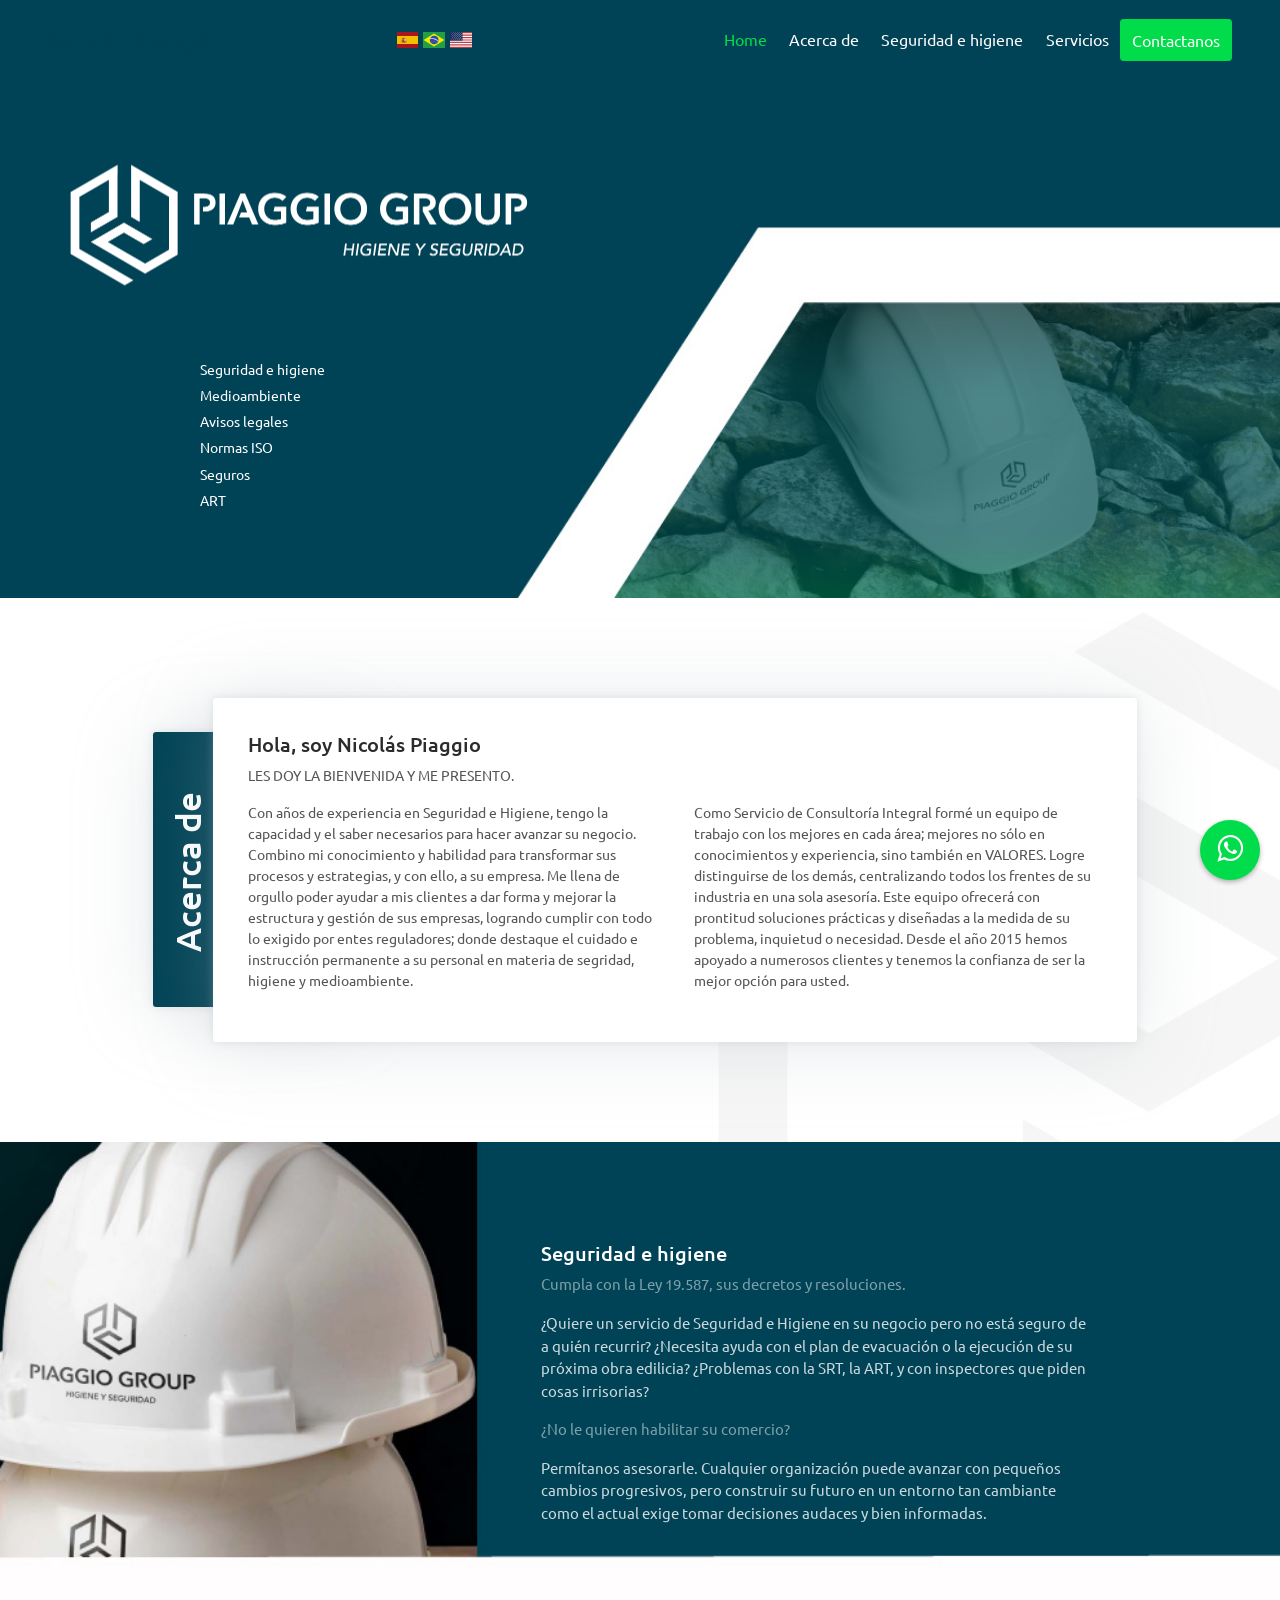
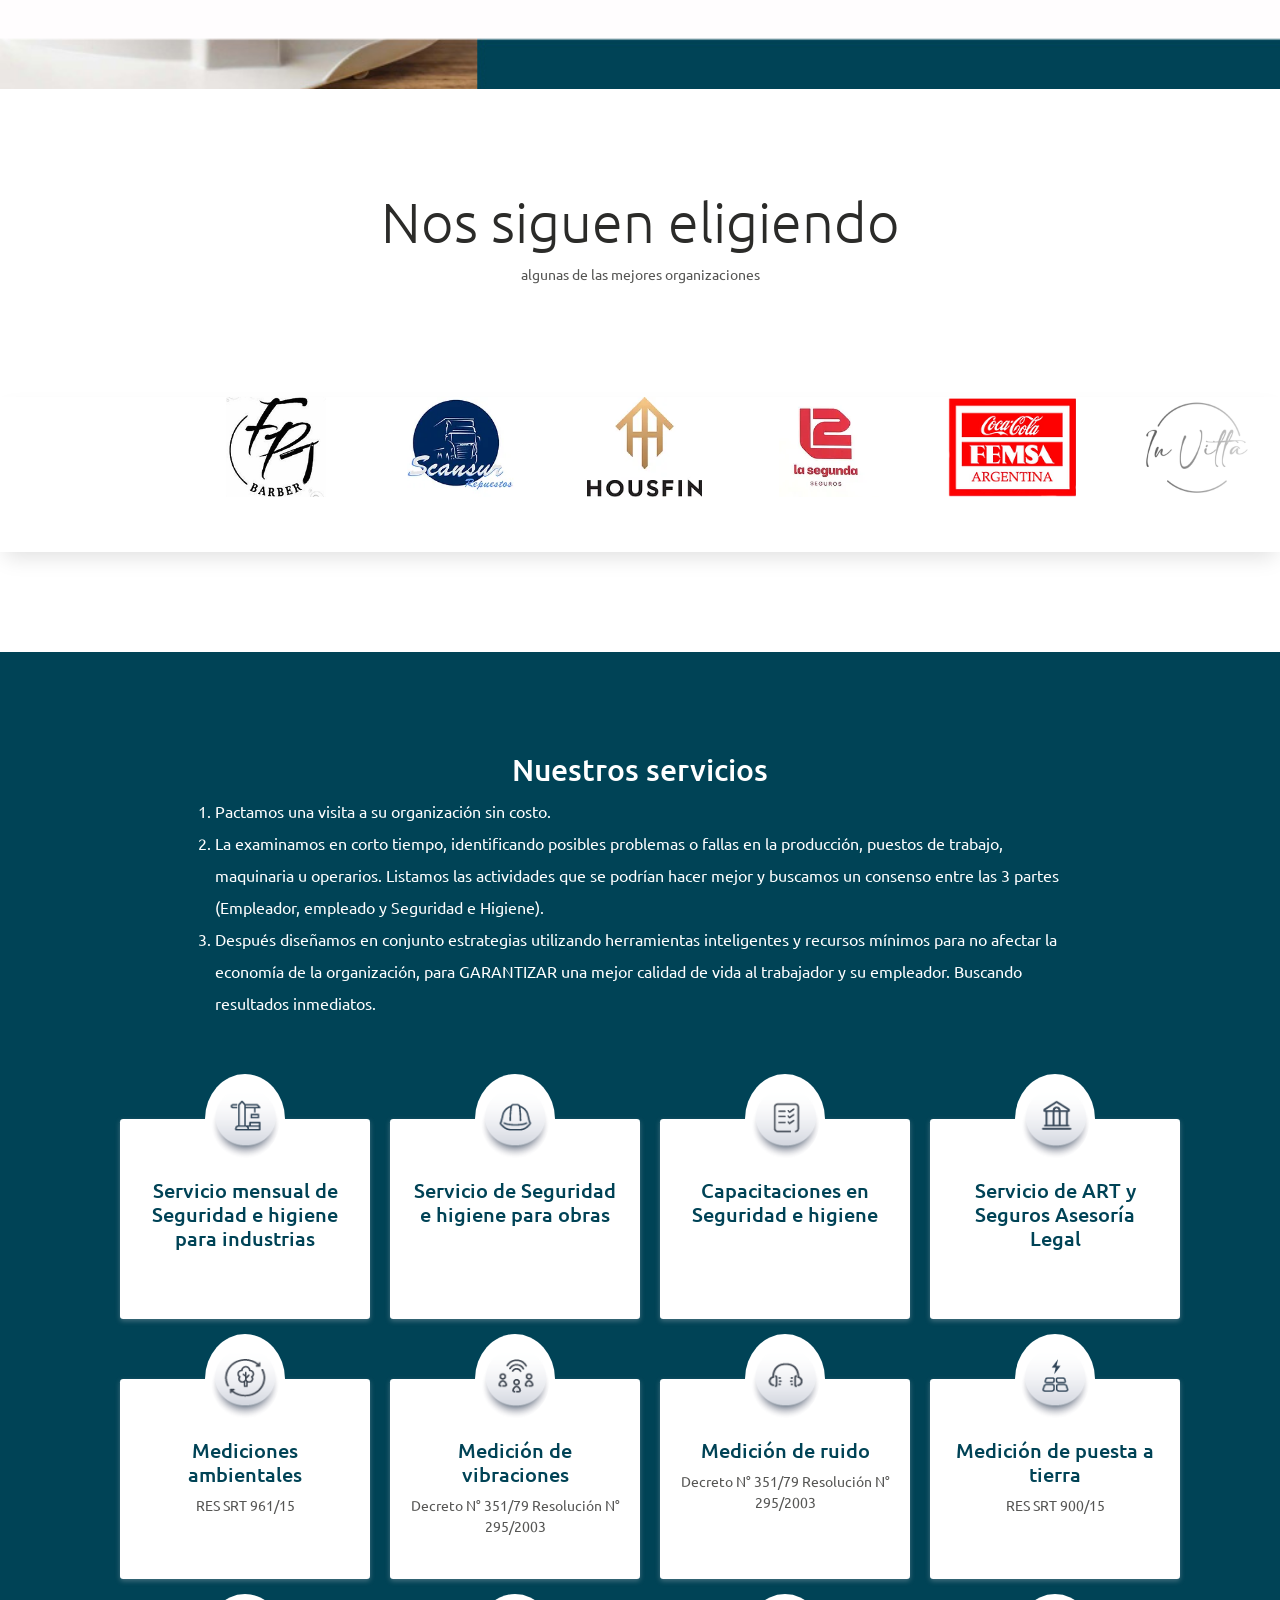
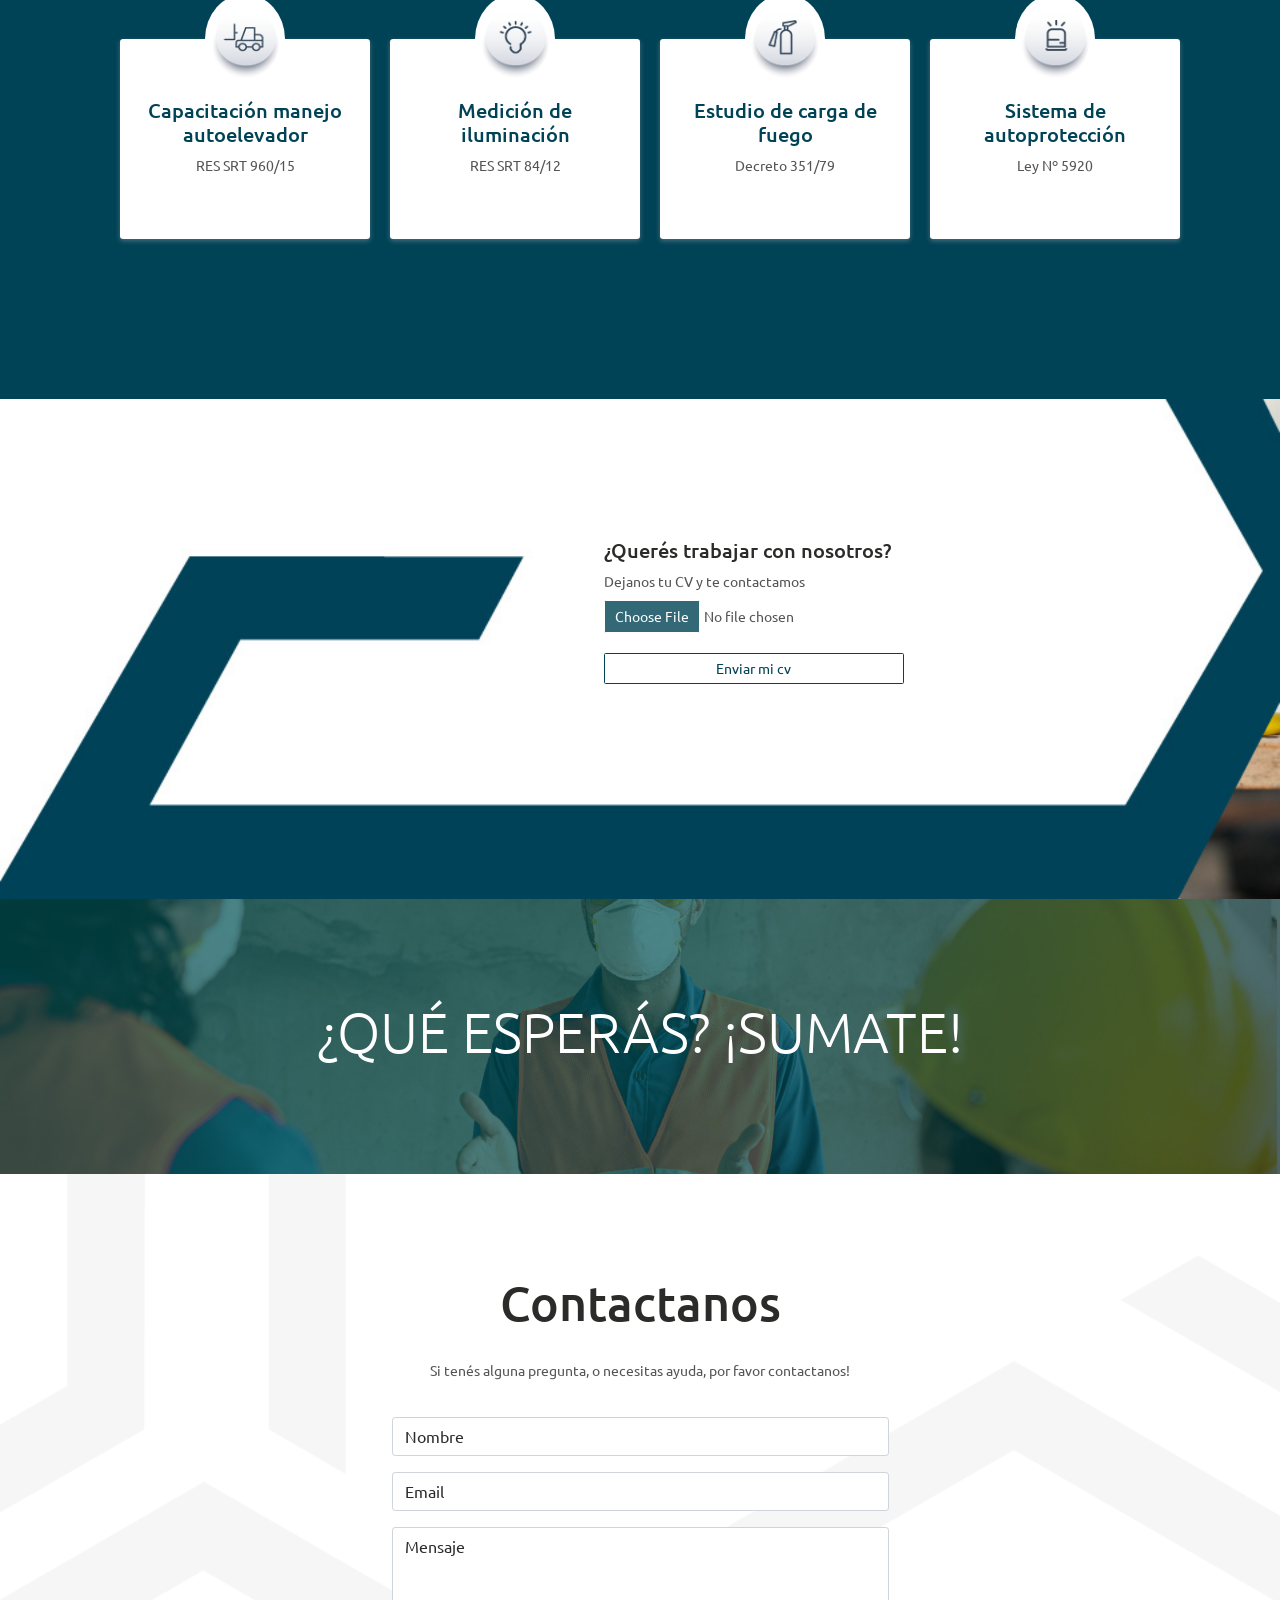
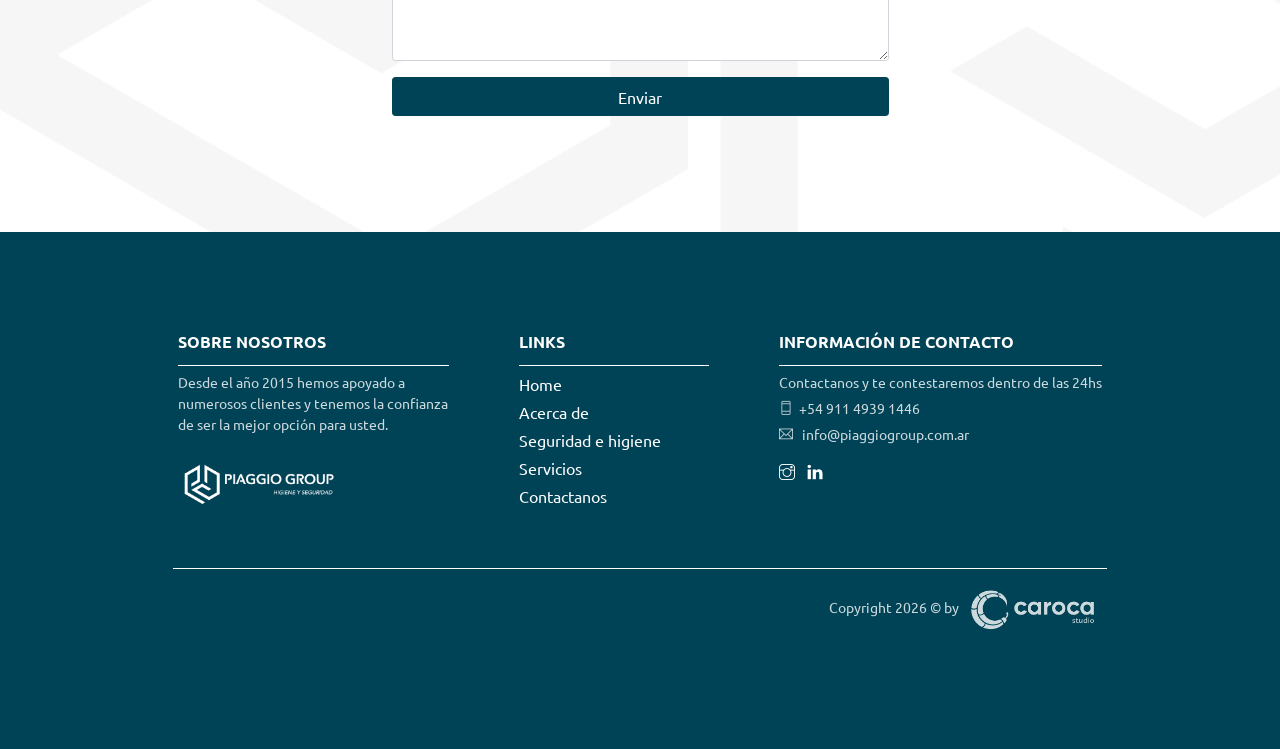
<file: index.html>
<!DOCTYPE html>
<html lang="es">

<head>
    <meta charset="utf-8">
    <meta name="viewport" content="width=device-width, initial-scale=1, shrink-to-fit=no">
    <meta name="description" content="Ofrecemos servicios de seguridad, higiene y medioambiente">
    <meta name="keywords" content="seguridad, higiene, medioambiente, avisos legales, normas iso, seguros, art">
    <title>Piaggio Group - Seguridad e Higiene</title>
    <link rel="icon" type="image/x-icon" href="assets/imgs/favicon.ico">
    <link rel="stylesheet" href="assets/vendors/themify-icons/css/themify-icons.css">
    <link rel="stylesheet" href="assets/css/styles.css">
    <link rel="stylesheet" href="https://cdnjs.cloudflare.com/ajax/libs/font-awesome/4.7.0/css/font-awesome.min.css">
</head>

<body data-spy="scroll" data-target=".navbar" data-offset="40" id="body">

    <!-- Page Navbar -->
    <nav id="scrollspy" class="navbar page-navbar navbar-light navbar-expand-md fixed-top" data-spy="affix"
        data-offset-top="20">
        <div class="container">
            <a class="navbar-brand" href="index.html">
                <img src="assets/imgs/nombre-01.png" alt="Piaggio Group" id="logo-piaggio">
            </a>

            <div id="flags" class="flags">
                <div class="flags__item" data-language="es">
                    <img class="flags__img" src="assets/imgs/flags/es.svg" alt="Español">
                </div>
                <div class="flags__item" data-language="pt">
                    <img class="flags__img" src="assets/imgs/flags/br.svg" alt="Portugues">
                </div>
                <div class="flags__item" data-language="en">
                    <img class="flags__img" src="assets/imgs/flags/us.svg" alt="Ingl&eacute;s">
                </div>
            </div>


            <nav class="navbar navbar-light bg-light">
                <button class="navbar-toggler" type="button" data-toggle="collapse"
                    data-target="#navbarSupportedContent" aria-controls="navbarSupportedContent" aria-expanded="false"
                    aria-label="Toggle navigation">
                    <span class="navbar-toggler-icon"></span>
                </button>
            </nav>

            <div class="collapse navbar-collapse flew-row justify-content-end" id="navbarSupportedContent">
                <ul class="navbar-nav ml-auto">
                    <li class="nav-item">
                        <a class="nav-link" data-section="menu" data-translate="home" href="#home">Home</a>
                    </li>
                    <li class="nav-item">
                        <a class="nav-link" data-section="menu" data-translate="about" href="#about">Acerca de</a>
                    </li>
                    <li class="nav-item">
                        <a class="nav-link" data-section="menu" data-translate="security" href="#seguridadehigiene"></a>
                    </li>
                    <li class="nav-item">
                        <a class="nav-link" data-section="menu" data-translate="services" href="#ourservices">Nuestros
                            servicios</a>
                    </li>
                    <li class="nav-item">
                        <a class="nav-link btn btn-secondary" data-section="menu" data-translate="contact"
                            href="#contact">Contactanos</a>
                    </li>
                </ul>
            </div>
        </div>
    </nav><!-- End of Page Navbar -->

    <!-- Whatsapp button -->
    <a class="whatsapp-button" href="https://api.whatsapp.com/send?phone=5491149391446" target="_blank"
        rel="noopener noreferrer">
        <i class="fa fa-whatsapp"></i>
    </a>
    <!-- End Whatsapp button -->

    <!-- Page Header -->
    <header id="home" class="header">
        <div class="overlay"></div>
        <div class="header-content text-left">
            <img src="assets/imgs/logo-horizontal-blanco.png" alt="Logo Piaggio Group" class="logo" id="logo-piaggio2">
            <p data-section="header" data-translate="security"></p>
            <p data-section="header" data-translate="environment"></p>
            <p data-section="header" data-translate="legal"></p>
            <p data-section="header" data-translate="iso"></p>
            <p data-section="header" data-translate="secure"></p>
            <p data-section="header" data-translate="art"></p>
        </div>
    </header><!-- End of Page Header -->



    <!-- About Section -->
    <section id="about" style="background-image: url(assets/imgs/bg-img-3.png);">
        <!-- Container -->
        <div class="container">
            <!-- About wrapper -->
            <div class="about-wrapper">
                <div class="after">
                    <h1 data-section="about" data-translate="title">Acerca de</h1>
                </div>
                <div class="content">
                    <h5 data-section="about" data-translate="name" class="title">Hola, soy Nicol&aacute;s Piaggio</h5>
                    <!-- row -->
                    <div class="flex-column">
                        <p data-section="about" data-translate="welcome" class="text-uppercase"><b>Les doy la bienvenida
                                y me presento.</b></p>
                        <div class="flex-row">

                            <p data-section="about" data-translate="paragraph1" class="margin-right">Con años de
                                experiencia en Seguridad e Higiene, tengo la capacidad y
                                el saber necesarios
                                para hacer avanzar su negocio. Combino mi conocimiento y habilidad para transformar sus
                                procesos y estrategias, y con ello, a su empresa. Me llena de orgullo poder ayudar a mis
                                clientes a dar forma y mejorar la estructura y gesti&oacute;n de sus empresas, logrando
                                cumplir
                                con todo lo exigido por entes reguladores; donde destaque el cuidado e
                                instrucci&oacute;n
                                permanente a su personal en materia de segridad, higiene y medioambiente
                            </p>
                            <div class="flex-column">
                                <p data-section="about" data-translate="paragraph2">Como Servicio de Consultor&iacute;a
                                    Integral form&eacute; un equipo de trabajo con los mejores en
                                    cada
                                    &aacute;rea; mejores no s&oacute;lo en conocimientos y experiencia, sino
                                    tambi&eacute;n en VALORES. Logre
                                    distinguirse de los dem&aacute;s, centralizando todos los frentes de su industria en
                                    una
                                    sola
                                    asesor&iacute;a. Este equipo ofrecer&aacute; con prontitud soluciones
                                    pr&aacute;cticas y diseñadas a la
                                    medida de su problema, inquietud o necesidad.
                                    Desde el año 2015 hemos apoyado a numerosos clientes y tenemos la confianza de ser
                                    la
                                    mejor opci&oacute;n para usted. </p>
                            </div>
                        </div>
                    </div><!-- End of Row -->

                </div>
            </div><!-- End of About Wrapper -->
        </div> <!-- End of Container-->
    </section><!--End of Section -->


    <!-- section -->
    <section id="seguridadehigiene" style="background-image: url(assets/imgs/bg-img-4.jpg); background-size: cover;">
        <!-- Container -->
        <div class="container">
            <!-- row -->
            <div class="flex-row">
                <div class="p-seguridadehigiene">
                    <h6 data-section="security" data-translate="title" class="title mb-3">SEGURIDAD E HIGIENE</h6>
                    <p data-section="security" data-translate="title1" class="text-muted">Cumpla con la Ley 19.587, sus
                        decretos y resoluciones.</p>
                    <p data-section="security" data-translate="paragraph1"> ¿Quiere un servicio de Seguridad e Higiene
                        en su negocio pero no est&aacute; seguro de a qui&eacute;n recurrir?
                        ¿Necesita ayuda con el plan de evacuaci&oacute;n o la ejecuci&oacute;n de su pr&oacute;xima obra
                        edilicia? ¿Problemas
                        con la SRT, la ART, y con inspectores que piden cosas irrisorias?</p>

                    <p data-section="security" data-translate="title2" class="text-muted">¿No le quieren habilitar su
                        comercio?</p>
                    <p data-section="security" data-translate="paragraph2">Perm&iacute;tanos asesorarle. Cualquier
                        organizaci&oacute;n
                        puede avanzar con pequeños cambios progresivos,
                        pero construir su futuro en un entorno tan cambiante como el actual exige tomar decisiones
                        audaces y bien informadas.</p>
                    <br><br>
                </div>
            </div>
            <!-- End of Row -->
        </div>
        <!-- End of Container -->
    </section><!-- End of Section -->

    <!-- Section -->
    <section class="text-center  height-auto">
        <h1 data-section="choose" data-translate="title" class="display-4">NOS SIGUEN ELIGIENDO</h1>
        <p data-section="choose" data-translate="subtitle">algunas de las mejores organizaciones</p>
        <br><br><br><br>
        <div class="slider">
            <div class="slide-track">
                <div class="slide"></div>
                <div class="slide">
                    <a href="https://www.instagram.com/glam_hairdesign" target="_blank">
                        <img src="assets/imgs/clientes/fptbarber.webp" height="100" alt="FPT Barber">
                    </a>
                </div>
                <div class="slide">
                    <a href="https://wa.me/+5491121712754" target="_blank">
                        <img src="assets/imgs/clientes/scansur.webp" height="100" alt="Scan Sur">
                    </a>
                </div>
                <div class="slide">
                    <a href="https://www.housfin.com" target="_blank">
                        <img src="assets/imgs/clientes/housfin.webp" height="100" alt="Housfin">
                    </a>
                </div>
                <div class="slide">
                    <a href="https://www.lasegunda.com.ar/" target="_blank">
                        <img src="assets/imgs/clientes/lasegunda.webp" height="100" alt="La Segunda Seguros">
                    </a>
                </div>
                <div class="slide">
                    <a href="https://coca-colafemsa.com/" target="_blank">
                        <img src="assets/imgs/clientes/cocacola.webp" height="100" alt="Coca cola FEMSA Argentina">
                    </a>
                </div>
                <div class="slide">
                    <a href="https://www.instagram.com/restaurantinvittaok/" target="_blank">
                        <img src="assets/imgs/clientes/invitta.webp" height="100" alt="In vitta">
                    </a>
                </div>
                <div class="slide">
                    <a href="https://www.laboratoriosbeautemps.com.ar/" target="_blank">
                        <img src="assets/imgs/clientes/laboratorios.webp" height="100" alt="Laboratorios Beautemps">
                    </a>
                </div>
                <div class="slide">
                    <a href="https://www.cerroenergia.com.ar/" target="_blank">
                        <img src="assets/imgs/clientes/cerro.webp" height="100" alt="Cerro Energía Solar">
                    </a>
                </div>
                <div class="slide">
                    <a href="https://www.localstrike.com/" target="_blank">
                        <img src="assets/imgs/clientes/localstrike.webp" height="100" alt="LocalStrike">
                    </a>
                </div>
                <div class="slide">
                    <a href="https://www.spstatic.com.ar" target="_blank">
                        <img src="assets/imgs/clientes/spstatic.webp" height="100" alt="SP Static">
                    </a>
                </div>
                <div class="slide">
                    <a href="https://www.carten.com.ar" target="_blank">
                        <img src="assets/imgs/clientes/carten.webp" height="100" alt="Carten">
                    </a>
                </div>
                <div class="slide">
                    <a href="https://www.evmsalud.com.ar" target="_blank">
                        <img src="assets/imgs/clientes/EVM.webp" height="100" alt="EVM">
                    </a>
                </div>
                <div class="slide">
                    <a href="https://www.instagram.com/gbimpresiones.sa" target="_blank">
                        <img src="assets/imgs/clientes/gb-impresiones.webp" height="100" alt="GB Impresiones">
                    </a>
                </div>
                <div class="slide">
                    <a href="https://www.asociart.com.ar/" target="_blank">
                        <img src="assets/imgs/clientes/asociart.webp" height="100" alt="Asociart">
                    </a>
                </div>
                <div class="slide">
                    <a href="https://asegurarseonline.com.ar/" target="_blank">
                        <img src="assets/imgs/clientes/asegurarse-online.webp" height="100" alt="Asegurarse online">
                    </a>
                </div>
                <div class="slide">
                    <a href="https://www.atitransmisiones.com.ar/" target="_blank">
                        <img src="assets/imgs/clientes/ati-transmisiones.webp" height="100" alt="Ati transmisiones">
                    </a>
                </div>
                <div class="slide">
                    <a href="https://www.manuchar.com" target="_blank">
                        <img src="assets/imgs/clientes/manuchar.webp" height="100" alt="Manuchar">
                    </a>
                </div>
                <div class="slide">
                </div>
            </div>
        </div>
    </section><!-- End of Section -->



    <!-- services Section -->
    <section class="text-center pt-5" id="ourservices">
        <!-- Container -->
        <div class="container flex-column align-items-center">
            <h3 data-section="our-services" data-translate="title" class="mt-3 pb-5 text-light">Nuestros servicios</h3>
            <ol>
                <li data-section="our-services" data-translate="paragraph1" class="text-light">Pactamos una visita a su
                    organizaci&oacute;n sin costo.</li>

                <li data-section="our-services" data-translate="paragraph2" class="text-light">La examinamos en corto
                    tiempo, identificando posibles problemas o fallas en la
                    producci&oacute;n, puestos
                    de trabajo, maquinaria u operarios. Listamos las actividades que se podr&iacute;an hacer mejor y
                    buscamos
                    un consenso entre las 3 partes (Empleador, empleado y Seguridad e Higiene).</li>

                <li data-section="our-services" data-translate="paragraph3" class="text-light">Despu&eacute;s diseñamos
                    en
                    conjunto estrategias utilizando herramientas inteligentes y
                    recursos m&iacute;nimos
                    para no afectar la econom&iacute;a de la organizaci&oacute;n, para GARANTIZAR una mejor calidad de
                    vida al
                    trabajador y su empleador. Buscando resultados inmediatos.</li>
            </ol>

            <!-- Modals -->
            <div id="modal1" class="modal">
                <div class="modal-content">
                    <span class="close" data-modal="modal1">&times;</span>
                    <div class="flex-row">
                        <div class="flex-column">
                            <h3 data-section="our-services" data-translate="service1">Servicio mensual de higiene y
                                seguridad para industrias</h3>
                            <h6 class="text-muted margin-top text-uppercase" data-section="our-services"
                                data-translate="modal1title1">¿C&oacute;MO ARMAMOS LAS PROPUESTAS?</h6>
                            <p data-section="our-services" data-translate="modal1p1">En primera instancia, coordinamos
                                una visita a tu empresa, sin costo, para conocer las
                                instalaciones y las actividades espec&iacute;ficas que all&iacute; se desarrollan.
                                Luego, te enviamos
                                una propuesta t&eacute;cnica, con todo lo que incluir&iacute;a el servicio, en
                                funci&oacute;n a ese
                                relevamiento.
                                Una vez que aceptes la propuesta t&eacute;cnica, te enviamos una propuesta comercial.
                            </p>
                            <h6 class="text-muted text-uppercase" data-section="our-services"
                                data-translate="modal1title2">¿QU&eacute; PODEMOS INCLUIR EN LOS SERVICIOS?</h6>
                            <p data-section="our-services" data-translate="modal1p2">Planes de Evacuaci&oacute;n.
                                Provincia y
                                CABA (Ley 5920), planos de evacuaci&oacute;n, entrenamiento de
                                brigadas de Emergencia, control de contratistas,
                                realizaci&oacute;n de Evaluaciones de Riesgo,
                                estudios de Ergonom&iacute;a - Res SRT 886/15,
                                estudios de Ruido - Res SRT 85/12,
                                estudio de Vibraciones,
                                iluminaci&oacute;n - Res SRT 84/12,
                                estudios de Stress T&eacute;rmico,
                                estudio de Ventilaci&oacute;n,
                                estudios de Contaminantes Qu&iacute;micos - Res SRT 861/15,
                                medici&oacute;n de Jabalinas y Continuidad - Res SRT 900/15,
                                an&aacute;lisis de Agua de Consumo - An&aacute;lisis bacteriol&oacute;gico y
                                fisicoqu&iacute;mico,
                                investigaci&oacute;n de Accidentes,
                                capacitaciones solicitadas seg&uacute;n - Res SRT 900/15,
                                capacitaci&oacute;n en manejo de autoelevador - Res SRT 960/15,
                                capacitaciones de medicina laboral - Res SRT 905/15.
                            </p>
                        </div>
                    </div>
                </div>
            </div>

            <div id="modal2" class="modal">
                <div class="modal-content">
                    <span class="close" data-modal="modal2">&times;</span>
                    <h3 data-section="our-services" data-translate="service2">Servicio de higiene y seguridad para obras
                    </h3>
                    <h6 class="text-muted margin-top text-uppercase" data-section="our-services"
                        data-translate="modal2title1">Programa de seguridad 35/98</h6>
                    <p data-section="our-services" data-translate="modal2p1">Art&iacute;culo 1º - Establ&eacute;cese
                        que, a los efectos de cumplimentar con lo normado por los art&iacute;culos 2º y 3º de la
                        Resoluci&oacute;n S.RT. Nº 51/97, el empleador de la construcci&oacute;n que act&uacute;e en
                        car&aacute;cter de contratista principal o el comitente coordinar&aacute; un Programa de
                        Seguridad Unico para toda la obra, que deber&aacute; contemplar todas la tareas que fueren a
                        realizarse, tanto por parte de su personal como tambi&eacute;n del de las empresas
                        subcontratistas. En el caso en que hubiere m&aacute;s de un contratista principal, la
                        confecci&oacute;n del Programa de Seguridad deber&aacute; ser acordada por dichos contratistas.
                    </p>
                    <h6 class="text-muted text-uppercase" data-section="our-services" data-translate="modal2title2">
                        Programa de seguridad 51/97
                    </h6>
                    <p data-section="our-services" data-translate="modal2p2">Art&iacute;culo 2º - Establ&eacute;cese
                        que, a partir de la fecha de publicaci&oacute;n de la presente, los empleadores de la
                        construcci&oacute;n, adem&aacute;s de la notificaci&oacute;n dispuesta por el art&iacute;culo 1º
                        de la presente Resoluci&oacute;n, deber&aacute;n confeccionar el Programa de Seguridad que
                        integra el Legajo T&eacute;cnico, seg&uacute;n lo dispuesto por la Resoluci&oacute;n SRT Nº
                        231/96, Anexo I, art&iacute;culo 3º, para cada obra que inicien, que se adjuntar&aacute; al
                        contrato de afiliaci&oacute;n, cuando las mismas tengan alguna de las siguientes
                        caracter&iacute;sticas: a) excavaci&oacute;n; b) demolici&oacute;n; c) construcciones que
                        indistintamente superen los UN MIL METROS CUADRADOS (1000 m2) de superficie cubierta o los
                        CUATRO METROS (4 m) de altura a partir de la cota CERO (0); d) tareas sobre o en proximidades de
                        l&iacute;neas o equipos energizados con Media o Alta Tensi&oacute;n, definidas MT y AT
                        seg&uacute;n el Reglamento del ENTE NACIONAL REGULADOR DE LA ELECTRICIDAD (E.N.R.E.); e) en
                        aquellas obras que, debido a sus caracter&iacute;sticas, la Aseguradora del empleador lo
                        considere pertinente.</p>
                    <h6 class="text-muted text-uppercase" data-section="our-services" data-translate="modal2title3">
                        Programa de seguridad 319/99</h6>
                    <p data-section="our-services" data-translate="modal2p3">Art&iacute;culo 5º — Def&iacute;nese como
                        obra de car&aacute;cter repetitiva y de corta duraci&oacute;n, la que realiza un empleador
                        siguiendo siempre el mismo procedimiento de trabajo y cuyo tiempo de ejecuci&oacute;n no excede
                        los SIETE (7) d&iacute;as corridos.</p>
                </div>
            </div>

            <div id="modal3" class="modal">
                <div class="modal-content">
                    <span class="close" data-modal="modal3">&times;</span>
                    <h3 data-section="our-services" data-translate="service3">Capacitaciones en seguridad e higiene</h3>
                    <h6 class="text-muted margin-top text-uppercase" data-section="our-services"
                        data-translate="modal3title1">¿POR QU&eacute; DEBO CONTAR CAPACITACIONES OBLIGATORIAS?</h6>
                    <p data-section="our-services" data-translate="modal3p1">Porque as&iacute; lo determina el Decreto
                        1338/96 - Ley Nº 19.587 de Higiene y Seguridad, conjuntamente con la Resoluci&oacute;n SRT
                        905/2015. </p>
                    <h6 data-section="our-services" data-translate="modal3title2" class="text-muted ">ANEXO II -
                        Funciones del servicio de higiene y seguridad en el trabajo</h6>
                    <p data-section="our-services" data-translate="modal3p2">
                        Elaborar y ejecutar un Plan de Capacitaci&oacute;n anual que contenga como m&iacute;nimo: Uso
                        adecuado de elementos de protecci&oacute;n personal, plan de evacuaci&oacute;n ante emergencias,
                        riesgo de incendio y uso de extintores, riesgo el&eacute;ctrico, autocontrol preventivo, manejo
                        seguro y responsable, otros que considere el responsable del Servicio.
                    </p>
                    <h6 class="text-muted text-uppercase" data-section="our-services" data-translate="modal3title3">
                        ¿QU&eacute; OTROS CURSOS PODEMOS OFRECERTE?
                    </h6>
                    <p data-section="our-services" data-translate="modal3p3">Trabajos en altura y uso de arn&eacute;s de
                        seguridad (contamos con elementos de seguridad, exhibidos en las capacitaciones), Manejo seguro
                        del autoelevador (con entrega de credencial correspondiente) - Res SRT 960/15, Preparamos
                        brigadas contra incendios (con pr&aacute;cticas de uso de extintores y equipos hidrantes).</p>
                    <h6 class="text-muted text-uppercase" data-section="our-services" data-translate="modal3title4">
                        ¿QU&eacute; CURSOS LE CORRESPONDE MEDICINA LABORAL?
                    </h6>
                    <p data-section="our-services" data-translate="modal3p4">
                        Resoluci&oacute;n 905/2015 - ANEXO III: Elaborar y ejecutar un Plan de Capacitaci&oacute;n anual
                        a cargo de un m&eacute;dico laboral matriculado que contenga como m&iacute;nimo: HIV/SIDA y
                        otras enfermedades de transmisi&oacute;n sexual, Drogas de abuso, Vida saludable, Primeros
                        auxilios y Reanimaci&oacute;n Cardio Pulmonar, Prevenci&oacute;n cardiovascular, Efectos del
                        tabaco sobre la salud, Otros que el responsable del Servicio considere necesarios. </p>
                </div>
            </div>

            <div id="modal4" class="modal">
                <div class="modal-content">
                    <span class="close" data-modal="modal4">&times;</span>
                    <h3 data-section="our-services" data-translate="service4">Servicio de ART y Seguros Asesor&iacute;a
                        Legal
                    </h3>
                    <h6 class="text-muted margin-top text-uppercase" data-section="our-services"
                        data-translate="modal4title1">¿QU&eacute; SERVICIOS TE OFRECEMOS?</h6>
                    <p data-section="our-services" data-translate="modal4p1">
                        Adaptamos los servicios de Higiene y Seguridad, a las necesidades de tu empresa, incluyendo en
                        este, los estudios que correspondan seg&uacute;n las actividades desarrolladas. Apuntando a
                        lograr, un servicio totalmente integral
                        En primera instancia, coordinamos una visita a tu empresa, sin costo, para conocer las
                        instalaciones y las actividades espec&iacute;ficas que all&iacute; se desarrollan. Luego, te
                        enviamos una propuesta t&eacute;cnica, con todo lo que incluir&iacute;a el servicio, en
                        funci&oacute;n a ese relevamiento. Una vez que aceptes la propuesta t&eacute;cnica, te enviamos
                        una propuesta comercial.
                    </p>
                    <h6 class="text-muted text-uppercase" data-section="our-services" data-translate="modal4title2">
                        ¿QU&eacute; PODEMOS INCLUIR EN LOS SERVICIOS?
                    </h6>
                    <p data-section="our-services" data-translate="modal4p2">
                        Planes de Evacuaci&oacute;n. Provincia y CABA (Ley 5920), Planos de evacuaci&oacute;n,
                        Entrenamiento de Brigadas de Emergencia, Control de Contratistas, Realizaci&oacute;n de
                        Evaluaciones de Riesgo, Estudios de Ergonom&iacute;a - Res SRT 886/15, Estudios de Ruido - Res
                        SRT 85/12, Estudio de Vibraciones, Iluminaci&oacute;n - Res SRT 84/12, Estudios de Stress
                        T&eacute;rmico, Estudio de Ventilaci&oacute;n, Estudios de Contaminantes Qu&iacute;micos - Res
                        SRT 861/15, Medici&oacute;n de Jabalinas y Continuidad - Res SRT 900/15, An&aacute;lisis de Agua
                        de Consumo - An&aacute;lisis bacteriol&oacute;gico y fisicoqu&iacute;mico, Investigaci&oacute;n
                        de Accidentes, Capacitaciones solicitadas seg&uacute;n - Res SRT 900/15, Capacitaci&oacute;n en
                        manejo de autoelevador - Res SRT 960/15, Capacitaciones de medicina laboral - Res SRT 905/15
                    </p>
                </div>
            </div>

            <div id="modal5" class="modal">
                <div class="modal-content">
                    <span class="close" data-modal="modal5">&times;</span>
                    <h3 data-section="our-services" data-translate="service5">Mediciones ambientales</h3>
                    <h6 class="text-muted margin-top text-uppercase" data-section="our-services"
                        data-translate="modal5title1">¿A QU&eacute; LLAMAN CONTAMINANTES AMBIENTALES?</h6>
                    <p data-section="our-services" data-translate="modal5p1">Gases, vapores, humos, nieblas, polvos,
                        fibras, aerosoles, o emanaciones de cualquier tipo.</p>
                    <h6 class="text-muted text-uppercase" data-section="our-services" data-translate="modal5title2">
                        ¿PARA QUE ME SIRVE CONOCER ESTOS VALORES?
                    </h6>
                    <p data-section="our-services" data-translate="modal5p2">Para determinar la exposici&oacute;n o no,
                        de los trabajadores a dicho contaminante. Informaci&oacute;n utilizada para completar la
                        planilla de agentes de riesgo (RAR), que debe presentarse anualmente, ante la ART.</p>
                </div>
            </div>

            <div id="modal6" class="modal">
                <div class="modal-content">
                    <span class="close" data-modal="modal6">&times;</span>
                    <h3 data-section="our-services" data-translate="service6">Medici&oacute;n de vibraciones</h3>
                    <h6 class="text-muted margin-top text-uppercase" data-section="our-services"
                        data-translate="modal6title1">¿DONDE PUEDE EXISTIR ESTE RIESGO?</h6>
                    <p data-section="our-services" data-translate="modal6p1">Las vibraciones proyectadas en las
                        extremidades superiores (mano-brazo) o las proyectadas en cuerpo entero, pueden estar presentes
                        en varias m&aacute;quinas el&eacute;ctricas, plataformas, equipos de trabajo (m&aacute;quinas
                        viales, agrarias, camiones, etc). La m&aacute;s com&uacute;n dentro de la industria, se da en el
                        uso de los AUTOELEVADORES.</p>
                    <h6 class="text-muted text-uppercase" data-section="our-services" data-translate="modal6title2">
                        ¿PARA QUE ME SIRVE CONOCER ESTOS VALORES?
                    </h6>
                    <p data-section="our-services" data-translate="modal6p2">Para determinar la exposici&oacute;n o no,
                        de los trabajadores a dicho riesgo. Informaci&oacute;n utilizada para completar la planilla de
                        agentes de riesgo (RAR), que debe presentarse anualmente, ante la ART. Se declaran como agentes
                        de riesgo 90007 - 90008</p>
                </div>
            </div>

            <div id="modal7" class="modal">
                <div class="modal-content">
                    <span class="close" data-modal="modal7">&times;</span>
                    <h3 data-section="our-services" data-translate="service7">Medici&oacute;n de ruido</h3>
                    <h6 class="text-muted margin-top text-uppercase" data-section="our-services"
                        data-translate="modal7title1">¿CUAL ES EL PAR&aacute;METRO DE EXPOSICI&oacute;N A RUIDO?</h6>
                    <p data-section="our-services" data-translate="modal7p1">En todos los establecimientos,
                        ning&uacute;n trabajador podr&aacute; estar expuesto a una dosis de nivel sonoro continuo
                        equivalente superior a 85 db(A), para una jornada laboral d e 8 horas.</p>
                    <h6 class="text-muted text-uppercase" data-section="our-services" data-translate="modal7title2">
                        ¿PARA QUE ME SIRVE CONOCER ESTOS VALORES?
                    </h6>
                    <p data-section="our-services" data-translate="modal7p2">Para determinar la exposici&oacute;n o no,
                        de los trabajadores al ruido. Informaci&oacute;n utilizada para completar la planilla de agentes
                        de riesgo (RAR), que debe presentarse anualmente, ante la ART. Se declara como agente de riesgo
                        90001. Las mediciones se realizar&aacute;n mediante el uso de DOS&iacute;METROS DE RUIDO. Estos
                        equipos tienen un tamaño tal, que permite ser colocados a todos los trabajadores, que uno desea
                        monitorear. De esta manera, se logra obtener un dosis de ruido representativa, aun cuando las
                        tareas del mismo, se realicen estando en movimiento o alternando entre diferentes
                        m&aacute;quinas o sectores dentro del establecimiento.</p>
                </div>
            </div>

            <div id="modal8" class="modal">
                <div class="modal-content">
                    <span class="close" data-modal="modal8">&times;</span>
                    <h3 data-section="our-services" data-translate="service8">Medici&oacute;n de puesta a tierra</h3>
                    <h6 class="text-muted margin-top text-uppercase" data-section="our-services"
                        data-translate="modal8title1">¿ALCANZA SOLO CON MEDIR EL VALOR DE RESISTENCIA DE LAS JABALINAS?
                    </h6>
                    <p data-section="our-services" data-translate="modal8p1">NO. La Res SRT 900/15, solicita, en el
                        punto N° 32

                        “Indicar si el dispositivo de protecci&oacute;n empleado en la protecci&oacute;n contra los
                        contactos indirectos est&aacute; en condiciones de desconectar en forma autom&aacute;tica el
                        circuito, dentro de los tiempos m&aacute;ximos establecidos por la Reglamentaci&oacute;n de la
                        Asociaci&oacute;n Electrot&eacute;cnica Argentina.”

                        Es decir, que debe realizarse el ensayo de cada disyuntor diferencial, utilizando los equipos
                        destinados para tal fin. Verificando de esta manera, su velocidad de corte.</p>
                    <h6 class="text-muted text-uppercase" data-section="our-services" data-translate="modal8title2">¿CON
                        QU&eacute; FRECUENCIA DEBO REALIZAR ESTA MEDICI&oacute;N?
                    </h6>
                    <p data-section="our-services" data-translate="modal8p2">Anualmente, ya que tiene una validez de
                        DOCE (12) meses.</p>
                </div>
            </div>

            <div id="modal9" class="modal">
                <div class="modal-content">
                    <span class="close" data-modal="modal9">&times;</span>
                    <h3 data-section="our-services" data-translate="service9">Capacitaci&oacute;n manejo autoelevador
                    </h3>
                    <h6 class="text-muted margin-top text-uppercase" data-section="our-services"
                        data-translate="modal9title1">¿EL REGISTRO DE CONDUCIR CATEGOR&iacute;A E2, REEMPLAZA EL CARNET
                        DE LA RES SRT 960/15?</h6>
                    <p data-section="our-services" data-translate="modal9p1">NO. La SRT, solicita que se cumpla con los
                        lineamientos del Art 12, mencionado anteriormente.</p>
                    <h6 class="text-muted text-uppercase" data-section="our-services" data-translate="modal9title2">¿LOS
                        CONDUCTORES, NECESITAN CONTAR CON UN APTO MEDICO?
                    </h6>
                    <p data-section="our-services" data-translate="modal9p2">SI. El mismo es solicitado en el Art. N° 14
                        - Punto C. El conductor deber&aacute; llevar en todo momento la credencial exhibida en lugar
                        visible.</p>
                </div>
            </div>

            <div id="modal10" class="modal">
                <div class="modal-content">
                    <span class="close" data-modal="modal10">&times;</span>
                    <h3 data-section="our-services" data-translate="service10">Medici&oacute;n de iluminaci&oacute;n
                    </h3>
                    <h6 class="text-muted margin-top text-uppercase" data-section="our-services"
                        data-translate="modal10title1">¿A QUE HACE REFERENCIA LA RES SRT 84/12?</h6>
                    <p data-section="our-services" data-translate="modal10p1">Art&iacute;culo 1º — Apru&eacute;base el
                        Protocolo para la Medici&oacute;n de la Iluminaci&oacute;n en el Ambiente Laboral, que como
                        Anexo forma parte integrante de la presente resoluci&oacute;n, y que ser&aacute; de uso
                        obligatorio para todos aquellos que deban medir el nivel de iluminaci&oacute;n conforme con las
                        previsiones de la Ley Nº 19.587 de Higiene y Seguridad en el Trabajo y normas reglamentarias.
                    </p>
                    <h6 class="text-muted text-uppercase" data-section="our-services" data-translate="modal10title2">
                        ¿CON QU&eacute; FRECUENCIA DEBO REALIZAR ESTAS MEDICIONES?
                    </h6>
                    <p data-section="our-services" data-translate="modal10p2">Art&iacute;culo. 2º — Establ&eacute;cese
                        que los valores de la medici&oacute;n de iluminaci&oacute;n en el ambiente laboral, cuyos datos
                        se plasmar&aacute;n en el protocolo aprobado en el art&iacute;culo anterior, tendr&aacute;n una
                        validez de DOCE (12) meses.</p>
                </div>
            </div>

            <div id="modal11" class="modal">
                <div class="modal-content">
                    <span class="close" data-modal="modal11">&times;</span>
                    <h3 data-section="our-services" data-translate="service11">Estudio de carga de fuego</h3>
                    <h6 class="text-muted margin-top text-uppercase" data-section="our-services"
                        data-translate="modal11title1">¿QUE SE ENTIENDE POR CARGA DE FUEGO SEG&uacute;N LA LEY N 19587 Y
                        SU DECRETO 351 79?</h6>
                    <p data-section="our-services" data-translate="modal11p1">Peso en madera por unidad de superficie
                        (kg/m2) capaz de desarrollar una cantidad de calor equivalente a la de los materiales contenidos
                        en el sector de incendio.
                        Como patr&oacute;n de referencia se considerar&aacute; madera con poder calor&iacute;fico
                        inferior de 18,41 MJ/Kg.
                        Los materiales l&iacute;quidos o gaseosos contenidos en tuber&iacute;as, barriles y
                        dep&oacute;sitos, se considerar&aacute;n como uniformemente repartidos sobre toda la superficie
                        del sector de incendios.</p>
                </div>
            </div>

            <div id="modal12" class="modal">
                <div class="modal-content">
                    <span class="close" data-modal="modal12">&times;</span>
                    <h3 data-section="our-services" data-translate="service12">Sistema de autoprotecci&oacute;n</h3>
                    <h6 class="text-muted margin-top text-uppercase" data-section="our-services"
                        data-translate="modal12title1">¿QUIENES SE ENCARGAN DE REALIZAR ESTA TAREA?</h6>
                    <p data-section="our-services" data-translate="modal12p1">
                        El Sistema de Autoprotecci&oacute;n, consiste en un conjunto de acciones y medidas destinadas a
                        prevenir y controlar los riesgos sobre las personas y los bienes, para proporcionar una
                        respuesta adecuada a las posibles situaciones de emergencia.
                        Entr&oacute; en vigencia el 15 de febrero de 2018 y se encargan de realizar esta tarea los
                        profesionales de Higiene y Seguridad habilitados por la Direcci&oacute;n General de Defensa
                        Civil
                    </p>
                    <h6 class="text-muted text-uppercase" data-section="our-services" data-translate="modal12title2">
                        ¿UNA VEZ PRESENTADO EL SISTEMA DE AUTOPROTECCI&oacute;N, A PARTIR DE CU&aacute;NDO DEBER&aacute;
                        PROGRAMARSE EL PRIMER SIMULACRO?
                    </h6>
                    <p data-section="our-services" data-translate="modal12p2">A partir de los 3 meses.</p>
                    <h6 class="text-muted text-uppercase" data-section="our-services" data-translate="modal12title3">
                        ¿CON CU&aacute;NTAS HORAS DE ANTICIPACI&oacute;N DEBER&aacute;N SER COMUNICADOS LOS CAMBIOS DE
                        FECHA DE LAS PR&aacute;CTICAS DE SIMULACROS?
                    </h6>
                    <p data-section="our-services" data-translate="modal12p3">72 horas h&aacute;biles a la fecha
                        programada.</p>
                </div>
            </div>


            <!-- Row -->
            <div class="row">
                <div>
                    <a href="#" class="openModalLink" data-modal="modal1">
                        <div class="services-wrapper">
                            <img src="assets/imgs/icons/icons-01.png" alt="Service">
                            <h6 data-section="our-services" data-translate="service1" class="title mb-3">Servicio
                                mensual de higiene y seguridad para industrias</h6>
                        </div>
                    </a>
                </div>
                <div>
                    <a href="#" class="openModalLink" data-modal="modal2">
                        <div class="services-wrapper">
                            <img src="assets/imgs/icons/icons-02.png" alt="Service">
                            <h6 data-section="our-services" data-translate="service2" class="title mb-3">Servicio de
                                higiene y seguridad para obras</h6>
                        </div>
                    </a>
                </div>
                <div>
                    <a href="#" class="openModalLink" data-modal="modal3">
                        <div class="services-wrapper">
                            <img src="assets/imgs/icons/icons-03.png" alt="Service">
                            <h6 data-section="our-services" data-translate="service3" class="title mb-3">Capacitaciones
                                en higiene y seguridad</h6>
                        </div>
                    </a>
                </div>

                <div>
                    <a href="#" class="openModalLink" data-modal="modal4">
                        <div class="services-wrapper">
                            <img src="assets/imgs/icons/icons-04.png" alt="Service">
                            <h6 data-section="our-services" data-translate="service4" class="title mb-3">Servicio de ART
                                y Seguros Asesor&iacute;a Legal</h6>
                        </div>
                    </a>
                </div>
            </div><!-- end of Row -->

            <div class="row">
                <div>
                    <a href="#" class="openModalLink" data-modal="modal5">
                        <div class="services-wrapper">
                            <img src="assets/imgs/icons/icons-05.png" alt="Service">
                            <h6 data-section="our-services" data-translate="service5" class="title mb-3">Mediciones
                                ambientales </h6>
                            <p data-section="our-services" data-translate="subtitle5">RES SRT 961/15</p>
                        </div>
                    </a>
                </div>
                <div>
                    <a href="#" class="openModalLink" data-modal="modal6">
                        <div class="services-wrapper">
                            <img src="assets/imgs/icons/icons-06.png" alt="Service">
                            <h6 data-section="our-services" data-translate="service6" class="title mb-3">Medici&oacute;n
                                de
                                vibraciones</h6>
                            <p data-section="our-services" data-translate="subtitle6">Decreto N° 351/79
                                Resoluci&oacute;n N°
                                295/2003</p>
                        </div>
                    </a>
                </div>
                <div>
                    <a href="#" class="openModalLink" data-modal="modal7">
                        <div class="services-wrapper">
                            <img src="assets/imgs/icons/icons-07.png" alt="Service">
                            <h6 data-section="our-services" data-translate="service7" class="title mb-3">Medici&oacute;n
                                de
                                ruido</h6>
                            <p data-section="our-services" data-translate="subtitle7">RES SRT 85/12</p>
                        </div>
                    </a>
                </div>
                <div>
                    <a href="#" class="openModalLink" data-modal="modal8">
                        <div class="services-wrapper">
                            <img src="assets/imgs/icons/icons-08.png" alt="Service">
                            <h6 data-section="our-services" data-translate="service8" class="title mb-3">Medici&oacute;n
                                de
                                puesta a tierra</h6>
                            <p data-section="our-services" data-translate="subtitle8">RES SRT 900/15</p>
                        </div>
                    </a>
                </div>
            </div><!-- end of Row -->

            <div class="row">
                <div>
                    <a href="#" class="openModalLink" data-modal="modal9">
                        <div class="services-wrapper">
                            <img src="assets/imgs/icons/icons-09.png" alt="Service">
                            <h6 data-section="our-services" data-translate="service9" class="title mb-3">
                                Capacitaci&oacute;n
                                manejo autoelevador</h6>
                            <p data-section="our-services" data-translate="subtitle9">RES SRT 960/15</p>
                        </div>
                    </a>
                </div>
                <div>
                    <a href="#" class="openModalLink" data-modal="modal10">
                        <div class="services-wrapper">
                            <img src="assets/imgs/icons/icons-10.png" alt="Service">
                            <h6 data-section="our-services" data-translate="service10" class="title mb-3">
                                Medici&oacute;n de
                                iluminaci&oacute;n</h6>
                            <p data-section="our-services" data-translate="subtitle10">RES SRT 84/12</p>
                        </div>
                    </a>
                </div>
                <div>
                    <a href="#" class="openModalLink" data-modal="modal11">
                        <div class="services-wrapper">
                            <img src="assets/imgs/icons/icons-11.png" alt="Service">
                            <h6 data-section="our-services" data-translate="service11" class="title mb-3">Estudio de
                                carga de fuego</h6>
                            <p data-section="our-services" data-translate="subtitle11">Decreto 351/79</p>
                        </div>
                    </a>
                </div>
                <div>
                    <a href="#" class="openModalLink" data-modal="modal12">
                        <div class="services-wrapper">
                            <img src="assets/imgs/icons/icons-12.png" alt="Service">
                            <h6 data-section="our-services" data-translate="service12" class="title mb-3">Sistema de
                                autoprotecci&oacute;n</h6>
                            <p data-section="our-services" data-translate="subtitle12">Ley N° 5920</p>
                        </div>
                    </a>
                </div>
            </div><!-- end of Row -->


        </div><!-- End of Cotanier -->
    </section><!-- End of services Section -->



    <!-- section -->
    <section id="workwithus">
        <!-- Container -->
        <div class="container ">
            <!-- Row -->
            <div class="justify-content-between align-items-center">
                <div>
                    <h6 data-section="work" data-translate="title" class="title mb-3">¿Quer&eacute;s trabajar con
                        nosotros?
                    </h6>
                    <form action="upload.php" method="post" enctype="multipart/form-data" class="flex-column">
                        <label for="fileInput" data-section="work" data-translate="subtitle10" class="simil-p">
                            Dejanos tu CV y te contactamos
                        </label>
                        <input type="file" name="file" id="fileInput" class="simil-p">
                        <button type="submit" data-section="work" data-translate="button"
                            class="btn btn-outline-primary btn-sm margin-top width-limit" name="submit">Enviar mi CV</button>
                        <div id="response-message"></div>
                    </form>
                </div>
            </div><!-- End of Row -->
        </div><!-- End of Container-->
    </section><!-- End of Section -->


    <!-- Section -->
    <section class="has-bg-img text-center text-light height-auto"
        style="background-image: url(assets/imgs/bg-img-2.jpg)">
        <h1 data-section="banner" data-translate="title" class="display-4 text-uppercase">¿QU&eacute; ESPER&aacute;S?
            ¡SUMATE!</h1>
    </section><!-- End of Section -->



    <!-- Contact Section -->
    <section id="contact" class="text-center"
        style="background-image: url(assets/imgs/bg-img-6.png); background-size: cover;">
        <!-- container -->
        <div class="container flex-column align-items-center justify-content-center">
            <h1 data-section="contact" data-translate="title">CONTACTANOS</h1>
            <p class="mb-5">Si ten&eacute;s alguna pregunta, o necesitas ayuda, por favor contactanos! <br></p>

            <!-- Contact form -->
            <form action="send_email.php" method="post" class="contact-form">
                <div class="form-row">
                    <div class="col form-group">
                        <input type="text" id="nombre" name="nombre" class="form-control" placeholder="Nombre" required>
                    </div>
                    <div class="col form-group">
                        <input type="email" id="email" name="email" class="form-control" placeholder="Email" required>
                    </div>
                </div>
                <div class="form-group">
                    <textarea id="message" name="message" cols="30" rows="5" class="form-control" placeholder="Mensaje"
                        required></textarea>
                </div>
                <div class="form-group">
                    <input type="submit" name="submit" class="btn btn-primary btn-block" value="Enviar">
                </div>
            </form><!-- End of Contact form -->

        </div><!-- End of Container-->
    </section><!-- End of Contact Section -->

    <!-- Section -->
    <section id="footer" class="pb-0">
        <!-- Container -->
        <div class="container">
            <!-- Pre footer -->
            <div class="pre-footer">
                <ul class="list">
                    <li class="list-head">
                        <h6 data-section="footer" data-translate="title-about-us" class="font-weight-bold text-uppercase">SOBRE
                            NOSOTROS</h6>
                    </li>
                    <li class="list-body">
                        <p data-section="footer" data-translate="paragraph1">Desde el año 2015 hemos apoyado a numerosos
                            clientes y tenemos la confianza de ser la
                            mejor opci&oacute;n para usted.</p>
                        <br>
                        <a href="index.html"><img src="assets/imgs/logo-horizontal-blanco.png" alt="Logo"
                                id="logo-piaggio-blanco"></a>
                    </li>
                </ul>
                <ul class="list list2">
                    <li class="list-head">
                        <h6 data-section="footer" data-translate="title-links" class="font-weight-bold text-uppercase">LINKS</h6>
                    </li>
                    <li class="list-body">
                        <div class="col">
                            <a data-section="footer" data-translate="home" href="#home">Home</a>
                            <a data-section="footer" data-translate="about" href="#about">Acerca de</a>
                            <a data-section="footer" data-translate="security" href="#seguridadehigiene">Seguridad e
                                higiene</a>
                            <a data-section="footer" data-translate="services" href="#ourservices">Nuestros
                                servicios</a>
                            <a data-section="footer" data-translate="contact" href="#contact">Contactanos</a>
                        </div>
                    </li>
                </ul>
                <ul class="list list3">
                    <li class="list-head">
                        <h6 data-section="footer" data-translate="title-info" class="font-weight-bold text-uppercase">
                            INFORMACI&oacute;N DE
                            CONTACTO</h6>
                    </li>
                    <li class="list-body">
                        <p data-section="footer" data-translate="subtitle-info">Contactanos y te contestaremos dentro de
                            las 24hs</p>
                        <p><a href="https://wa.me/+5491149391446"><i class="ti-mobile"></i>+54 911 4939 1446</a></p>
                        <p> <a href="mailto:info@piaggiogroup.com.ar&subject=Mail%20desde%20la%20web"> <i class="ti-email"></i> info@piaggiogroup.com.ar </a></p>
                        <div class="social-links">
                            <!-- <a href="javascript:void(0)" class="link"><i class="ti-facebook"></i></a>
                        <a href="javascript:void(0)" class="link"><i class="ti-twitter-alt"></i></a>
                        <a href="javascript:void(0)" class="link"><i class="ti-google"></i></a>
                        <a href="javascript:void(0)" class="link"><i class="ti-pinterest-alt"></i></a> -->
                            <a href="http://www.instagram.com/npgroup.seh" target="_blank" class="link"><i
                                    class="ti-instagram"></i></a>
                            <a href="https://www.linkedin.com/in/nicolaspiaggio/" target="_blank" class="link"><i
                                    class="ti-linkedin"></i></a>
                        </div>
                    </li>
                </ul>
            </div><!-- End of Pre footer -->

            <!-- foooter -->
            <footer class="footer text-align">
                <p>Copyright
                    <script>document.write(new Date().getFullYear())</script> &copy; by <a
                        href="http://www.studiocaroca.com.ar" target="_blank"><img src="assets/imgs/logo-caroca.png"
                            alt="Studio caroca" height="50" class="logo-caroca"></a>
                </p>
            </footer><!-- End of Footer-->

        </div><!--End of Container -->
    </section><!-- End of Section -->

    <!-- core  -->
    <script src="assets/vendors/jquery/jquery-3.4.1.js"></script>
    <script src="assets/vendors/bootstrap/bootstrap.bundle.js"></script>

    <!-- bootstrap affix -->
    <script src="assets/vendors/bootstrap/bootstrap.affix.js"></script>

    <!-- Creative Design js -->
    <script src="assets/js/piaggiogroup.js"></script>
</body>

</html>
</file>
<file: assets/vendors/themify-icons/css/themify-icons.css>
@font-face {
	font-family: 'themify';
	src:url("../fonts/themify.eot?-fvbane");
	src:url("../fonts/themify.eot?#iefix-fvbane") format("embedded-opentype"),
		url("../fonts/themify.woff?-fvbane") format("woff"),
		url("../fonts/themify.ttf?-fvbane") format("truetype"),
		url("../fonts/themify.svg?-fvbane#themify") format("svg");
	font-weight: normal;
	font-style: normal;
}

[class^="ti-"], [class*=" ti-"] {
	font-family: 'themify';
	speak: none;
	font-style: normal;
	font-weight: normal;
	font-variant: normal;
	text-transform: none;
	line-height: 1;

	/* Better Font Rendering =========== */
	-webkit-font-smoothing: antialiased;
	-moz-osx-font-smoothing: grayscale;
}

.ti-wand:before {
	content: "\e600";
}
.ti-volume:before {
	content: "\e601";
}
.ti-user:before {
	content: "\e602";
}
.ti-unlock:before {
	content: "\e603";
}
.ti-unlink:before {
	content: "\e604";
}
.ti-trash:before {
	content: "\e605";
}
.ti-thought:before {
	content: "\e606";
}
.ti-target:before {
	content: "\e607";
}
.ti-tag:before {
	content: "\e608";
}
.ti-tablet:before {
	content: "\e609";
}
.ti-star:before {
	content: "\e60a";
}
.ti-spray:before {
	content: "\e60b";
}
.ti-signal:before {
	content: "\e60c";
}
.ti-shopping-cart:before {
	content: "\e60d";
}
.ti-shopping-cart-full:before {
	content: "\e60e";
}
.ti-settings:before {
	content: "\e60f";
}
.ti-search:before {
	content: "\e610";
}
.ti-zoom-in:before {
	content: "\e611";
}
.ti-zoom-out:before {
	content: "\e612";
}
.ti-cut:before {
	content: "\e613";
}
.ti-ruler:before {
	content: "\e614";
}
.ti-ruler-pencil:before {
	content: "\e615";
}
.ti-ruler-alt:before {
	content: "\e616";
}
.ti-bookmark:before {
	content: "\e617";
}
.ti-bookmark-alt:before {
	content: "\e618";
}
.ti-reload:before {
	content: "\e619";
}
.ti-plus:before {
	content: "\e61a";
}
.ti-pin:before {
	content: "\e61b";
}
.ti-pencil:before {
	content: "\e61c";
}
.ti-pencil-alt:before {
	content: "\e61d";
}
.ti-paint-roller:before {
	content: "\e61e";
}
.ti-paint-bucket:before {
	content: "\e61f";
}
.ti-na:before {
	content: "\e620";
}
.ti-mobile:before {
	content: "\e621";
}
.ti-minus:before {
	content: "\e622";
}
.ti-medall:before {
	content: "\e623";
}
.ti-medall-alt:before {
	content: "\e624";
}
.ti-marker:before {
	content: "\e625";
}
.ti-marker-alt:before {
	content: "\e626";
}
.ti-arrow-up:before {
	content: "\e627";
}
.ti-arrow-right:before {
	content: "\e628";
}
.ti-arrow-left:before {
	content: "\e629";
}
.ti-arrow-down:before {
	content: "\e62a";
}
.ti-lock:before {
	content: "\e62b";
}
.ti-location-arrow:before {
	content: "\e62c";
}
.ti-link:before {
	content: "\e62d";
}
.ti-layout:before {
	content: "\e62e";
}
.ti-layers:before {
	content: "\e62f";
}
.ti-layers-alt:before {
	content: "\e630";
}
.ti-key:before {
	content: "\e631";
}
.ti-import:before {
	content: "\e632";
}
.ti-image:before {
	content: "\e633";
}
.ti-heart:before {
	content: "\e634";
}
.ti-heart-broken:before {
	content: "\e635";
}
.ti-hand-stop:before {
	content: "\e636";
}
.ti-hand-open:before {
	content: "\e637";
}
.ti-hand-drag:before {
	content: "\e638";
}
.ti-folder:before {
	content: "\e639";
}
.ti-flag:before {
	content: "\e63a";
}
.ti-flag-alt:before {
	content: "\e63b";
}
.ti-flag-alt-2:before {
	content: "\e63c";
}
.ti-eye:before {
	content: "\e63d";
}
.ti-export:before {
	content: "\e63e";
}
.ti-exchange-vertical:before {
	content: "\e63f";
}
.ti-desktop:before {
	content: "\e640";
}
.ti-cup:before {
	content: "\e641";
}
.ti-crown:before {
	content: "\e642";
}
.ti-comments:before {
	content: "\e643";
}
.ti-comment:before {
	content: "\e644";
}
.ti-comment-alt:before {
	content: "\e645";
}
.ti-close:before {
	content: "\e646";
}
.ti-clip:before {
	content: "\e647";
}
.ti-angle-up:before {
	content: "\e648";
}
.ti-angle-right:before {
	content: "\e649";
}
.ti-angle-left:before {
	content: "\e64a";
}
.ti-angle-down:before {
	content: "\e64b";
}
.ti-check:before {
	content: "\e64c";
}
.ti-check-box:before {
	content: "\e64d";
}
.ti-camera:before {
	content: "\e64e";
}
.ti-announcement:before {
	content: "\e64f";
}
.ti-brush:before {
	content: "\e650";
}
.ti-briefcase:before {
	content: "\e651";
}
.ti-bolt:before {
	content: "\e652";
}
.ti-bolt-alt:before {
	content: "\e653";
}
.ti-blackboard:before {
	content: "\e654";
}
.ti-bag:before {
	content: "\e655";
}
.ti-move:before {
	content: "\e656";
}
.ti-arrows-vertical:before {
	content: "\e657";
}
.ti-arrows-horizontal:before {
	content: "\e658";
}
.ti-fullscreen:before {
	content: "\e659";
}
.ti-arrow-top-right:before {
	content: "\e65a";
}
.ti-arrow-top-left:before {
	content: "\e65b";
}
.ti-arrow-circle-up:before {
	content: "\e65c";
}
.ti-arrow-circle-right:before {
	content: "\e65d";
}
.ti-arrow-circle-left:before {
	content: "\e65e";
}
.ti-arrow-circle-down:before {
	content: "\e65f";
}
.ti-angle-double-up:before {
	content: "\e660";
}
.ti-angle-double-right:before {
	content: "\e661";
}
.ti-angle-double-left:before {
	content: "\e662";
}
.ti-angle-double-down:before {
	content: "\e663";
}
.ti-zip:before {
	content: "\e664";
}
.ti-world:before {
	content: "\e665";
}
.ti-wheelchair:before {
	content: "\e666";
}
.ti-view-list:before {
	content: "\e667";
}
.ti-view-list-alt:before {
	content: "\e668";
}
.ti-view-grid:before {
	content: "\e669";
}
.ti-uppercase:before {
	content: "\e66a";
}
.ti-upload:before {
	content: "\e66b";
}
.ti-underline:before {
	content: "\e66c";
}
.ti-truck:before {
	content: "\e66d";
}
.ti-timer:before {
	content: "\e66e";
}
.ti-ticket:before {
	content: "\e66f";
}
.ti-thumb-up:before {
	content: "\e670";
}
.ti-thumb-down:before {
	content: "\e671";
}
.ti-text:before {
	content: "\e672";
}
.ti-stats-up:before {
	content: "\e673";
}
.ti-stats-down:before {
	content: "\e674";
}
.ti-split-v:before {
	content: "\e675";
}
.ti-split-h:before {
	content: "\e676";
}
.ti-smallcap:before {
	content: "\e677";
}
.ti-shine:before {
	content: "\e678";
}
.ti-shift-right:before {
	content: "\e679";
}
.ti-shift-left:before {
	content: "\e67a";
}
.ti-shield:before {
	content: "\e67b";
}
.ti-notepad:before {
	content: "\e67c";
}
.ti-server:before {
	content: "\e67d";
}
.ti-quote-right:before {
	content: "\e67e";
}
.ti-quote-left:before {
	content: "\e67f";
}
.ti-pulse:before {
	content: "\e680";
}
.ti-printer:before {
	content: "\e681";
}
.ti-power-off:before {
	content: "\e682";
}
.ti-plug:before {
	content: "\e683";
}
.ti-pie-chart:before {
	content: "\e684";
}
.ti-paragraph:before {
	content: "\e685";
}
.ti-panel:before {
	content: "\e686";
}
.ti-package:before {
	content: "\e687";
}
.ti-music:before {
	content: "\e688";
}
.ti-music-alt:before {
	content: "\e689";
}
.ti-mouse:before {
	content: "\e68a";
}
.ti-mouse-alt:before {
	content: "\e68b";
}
.ti-money:before {
	content: "\e68c";
}
.ti-microphone:before {
	content: "\e68d";
}
.ti-menu:before {
	content: "\e68e";
}
.ti-menu-alt:before {
	content: "\e68f";
}
.ti-map:before {
	content: "\e690";
}
.ti-map-alt:before {
	content: "\e691";
}
.ti-loop:before {
	content: "\e692";
}
.ti-location-pin:before {
	content: "\e693";
}
.ti-list:before {
	content: "\e694";
}
.ti-light-bulb:before {
	content: "\e695";
}
.ti-Italic:before {
	content: "\e696";
}
.ti-info:before {
	content: "\e697";
}
.ti-infinite:before {
	content: "\e698";
}
.ti-id-badge:before {
	content: "\e699";
}
.ti-hummer:before {
	content: "\e69a";
}
.ti-home:before {
	content: "\e69b";
}
.ti-help:before {
	content: "\e69c";
}
.ti-headphone:before {
	content: "\e69d";
}
.ti-harddrives:before {
	content: "\e69e";
}
.ti-harddrive:before {
	content: "\e69f";
}
.ti-gift:before {
	content: "\e6a0";
}
.ti-game:before {
	content: "\e6a1";
}
.ti-filter:before {
	content: "\e6a2";
}
.ti-files:before {
	content: "\e6a3";
}
.ti-file:before {
	content: "\e6a4";
}
.ti-eraser:before {
	content: "\e6a5";
}
.ti-envelope:before {
	content: "\e6a6";
}
.ti-download:before {
	content: "\e6a7";
}
.ti-direction:before {
	content: "\e6a8";
}
.ti-direction-alt:before {
	content: "\e6a9";
}
.ti-dashboard:before {
	content: "\e6aa";
}
.ti-control-stop:before {
	content: "\e6ab";
}
.ti-control-shuffle:before {
	content: "\e6ac";
}
.ti-control-play:before {
	content: "\e6ad";
}
.ti-control-pause:before {
	content: "\e6ae";
}
.ti-control-forward:before {
	content: "\e6af";
}
.ti-control-backward:before {
	content: "\e6b0";
}
.ti-cloud:before {
	content: "\e6b1";
}
.ti-cloud-up:before {
	content: "\e6b2";
}
.ti-cloud-down:before {
	content: "\e6b3";
}
.ti-clipboard:before {
	content: "\e6b4";
}
.ti-car:before {
	content: "\e6b5";
}
.ti-calendar:before {
	content: "\e6b6";
}
.ti-book:before {
	content: "\e6b7";
}
.ti-bell:before {
	content: "\e6b8";
}
.ti-basketball:before {
	content: "\e6b9";
}
.ti-bar-chart:before {
	content: "\e6ba";
}
.ti-bar-chart-alt:before {
	content: "\e6bb";
}
.ti-back-right:before {
	content: "\e6bc";
}
.ti-back-left:before {
	content: "\e6bd";
}
.ti-arrows-corner:before {
	content: "\e6be";
}
.ti-archive:before {
	content: "\e6bf";
}
.ti-anchor:before {
	content: "\e6c0";
}
.ti-align-right:before {
	content: "\e6c1";
}
.ti-align-left:before {
	content: "\e6c2";
}
.ti-align-justify:before {
	content: "\e6c3";
}
.ti-align-center:before {
	content: "\e6c4";
}
.ti-alert:before {
	content: "\e6c5";
}
.ti-alarm-clock:before {
	content: "\e6c6";
}
.ti-agenda:before {
	content: "\e6c7";
}
.ti-write:before {
	content: "\e6c8";
}
.ti-window:before {
	content: "\e6c9";
}
.ti-widgetized:before {
	content: "\e6ca";
}
.ti-widget:before {
	content: "\e6cb";
}
.ti-widget-alt:before {
	content: "\e6cc";
}
.ti-wallet:before {
	content: "\e6cd";
}
.ti-video-clapper:before {
	content: "\e6ce";
}
.ti-video-camera:before {
	content: "\e6cf";
}
.ti-vector:before {
	content: "\e6d0";
}
.ti-themify-logo:before {
	content: "\e6d1";
}
.ti-themify-favicon:before {
	content: "\e6d2";
}
.ti-themify-favicon-alt:before {
	content: "\e6d3";
}
.ti-support:before {
	content: "\e6d4";
}
.ti-stamp:before {
	content: "\e6d5";
}
.ti-split-v-alt:before {
	content: "\e6d6";
}
.ti-slice:before {
	content: "\e6d7";
}
.ti-shortcode:before {
	content: "\e6d8";
}
.ti-shift-right-alt:before {
	content: "\e6d9";
}
.ti-shift-left-alt:before {
	content: "\e6da";
}
.ti-ruler-alt-2:before {
	content: "\e6db";
}
.ti-receipt:before {
	content: "\e6dc";
}
.ti-pin2:before {
	content: "\e6dd";
}
.ti-pin-alt:before {
	content: "\e6de";
}
.ti-pencil-alt2:before {
	content: "\e6df";
}
.ti-palette:before {
	content: "\e6e0";
}
.ti-more:before {
	content: "\e6e1";
}
.ti-more-alt:before {
	content: "\e6e2";
}
.ti-microphone-alt:before {
	content: "\e6e3";
}
.ti-magnet:before {
	content: "\e6e4";
}
.ti-line-double:before {
	content: "\e6e5";
}
.ti-line-dotted:before {
	content: "\e6e6";
}
.ti-line-dashed:before {
	content: "\e6e7";
}
.ti-layout-width-full:before {
	content: "\e6e8";
}
.ti-layout-width-default:before {
	content: "\e6e9";
}
.ti-layout-width-default-alt:before {
	content: "\e6ea";
}
.ti-layout-tab:before {
	content: "\e6eb";
}
.ti-layout-tab-window:before {
	content: "\e6ec";
}
.ti-layout-tab-v:before {
	content: "\e6ed";
}
.ti-layout-tab-min:before {
	content: "\e6ee";
}
.ti-layout-slider:before {
	content: "\e6ef";
}
.ti-layout-slider-alt:before {
	content: "\e6f0";
}
.ti-layout-sidebar-right:before {
	content: "\e6f1";
}
.ti-layout-sidebar-none:before {
	content: "\e6f2";
}
.ti-layout-sidebar-left:before {
	content: "\e6f3";
}
.ti-layout-placeholder:before {
	content: "\e6f4";
}
.ti-layout-menu:before {
	content: "\e6f5";
}
.ti-layout-menu-v:before {
	content: "\e6f6";
}
.ti-layout-menu-separated:before {
	content: "\e6f7";
}
.ti-layout-menu-full:before {
	content: "\e6f8";
}
.ti-layout-media-right-alt:before {
	content: "\e6f9";
}
.ti-layout-media-right:before {
	content: "\e6fa";
}
.ti-layout-media-overlay:before {
	content: "\e6fb";
}
.ti-layout-media-overlay-alt:before {
	content: "\e6fc";
}
.ti-layout-media-overlay-alt-2:before {
	content: "\e6fd";
}
.ti-layout-media-left-alt:before {
	content: "\e6fe";
}
.ti-layout-media-left:before {
	content: "\e6ff";
}
.ti-layout-media-center-alt:before {
	content: "\e700";
}
.ti-layout-media-center:before {
	content: "\e701";
}
.ti-layout-list-thumb:before {
	content: "\e702";
}
.ti-layout-list-thumb-alt:before {
	content: "\e703";
}
.ti-layout-list-post:before {
	content: "\e704";
}
.ti-layout-list-large-image:before {
	content: "\e705";
}
.ti-layout-line-solid:before {
	content: "\e706";
}
.ti-layout-grid4:before {
	content: "\e707";
}
.ti-layout-grid3:before {
	content: "\e708";
}
.ti-layout-grid2:before {
	content: "\e709";
}
.ti-layout-grid2-thumb:before {
	content: "\e70a";
}
.ti-layout-cta-right:before {
	content: "\e70b";
}
.ti-layout-cta-left:before {
	content: "\e70c";
}
.ti-layout-cta-center:before {
	content: "\e70d";
}
.ti-layout-cta-btn-right:before {
	content: "\e70e";
}
.ti-layout-cta-btn-left:before {
	content: "\e70f";
}
.ti-layout-column4:before {
	content: "\e710";
}
.ti-layout-column3:before {
	content: "\e711";
}
.ti-layout-column2:before {
	content: "\e712";
}
.ti-layout-accordion-separated:before {
	content: "\e713";
}
.ti-layout-accordion-merged:before {
	content: "\e714";
}
.ti-layout-accordion-list:before {
	content: "\e715";
}
.ti-ink-pen:before {
	content: "\e716";
}
.ti-info-alt:before {
	content: "\e717";
}
.ti-help-alt:before {
	content: "\e718";
}
.ti-headphone-alt:before {
	content: "\e719";
}
.ti-hand-point-up:before {
	content: "\e71a";
}
.ti-hand-point-right:before {
	content: "\e71b";
}
.ti-hand-point-left:before {
	content: "\e71c";
}
.ti-hand-point-down:before {
	content: "\e71d";
}
.ti-gallery:before {
	content: "\e71e";
}
.ti-face-smile:before {
	content: "\e71f";
}
.ti-face-sad:before {
	content: "\e720";
}
.ti-credit-card:before {
	content: "\e721";
}
.ti-control-skip-forward:before {
	content: "\e722";
}
.ti-control-skip-backward:before {
	content: "\e723";
}
.ti-control-record:before {
	content: "\e724";
}
.ti-control-eject:before {
	content: "\e725";
}
.ti-comments-smiley:before {
	content: "\e726";
}
.ti-brush-alt:before {
	content: "\e727";
}
.ti-youtube:before {
	content: "\e728";
}
.ti-vimeo:before {
	content: "\e729";
}
.ti-twitter:before {
	content: "\e72a";
}
.ti-time:before {
	content: "\e72b";
}
.ti-tumblr:before {
	content: "\e72c";
}
.ti-skype:before {
	content: "\e72d";
}
.ti-share:before {
	content: "\e72e";
}
.ti-share-alt:before {
	content: "\e72f";
}
.ti-rocket:before {
	content: "\e730";
}
.ti-pinterest:before {
	content: "\e731";
}
.ti-new-window:before {
	content: "\e732";
}
.ti-microsoft:before {
	content: "\e733";
}
.ti-list-ol:before {
	content: "\e734";
}
.ti-linkedin:before {
	content: "\e735";
}
.ti-layout-sidebar-2:before {
	content: "\e736";
}
.ti-layout-grid4-alt:before {
	content: "\e737";
}
.ti-layout-grid3-alt:before {
	content: "\e738";
}
.ti-layout-grid2-alt:before {
	content: "\e739";
}
.ti-layout-column4-alt:before {
	content: "\e73a";
}
.ti-layout-column3-alt:before {
	content: "\e73b";
}
.ti-layout-column2-alt:before {
	content: "\e73c";
}
.ti-instagram:before {
	content: "\e73d";
}
.ti-google:before {
	content: "\e73e";
}
.ti-github:before {
	content: "\e73f";
}
.ti-flickr:before {
	content: "\e740";
}
.ti-facebook:before {
	content: "\e741";
}
.ti-dropbox:before {
	content: "\e742";
}
.ti-dribbble:before {
	content: "\e743";
}
.ti-apple:before {
	content: "\e744";
}
.ti-android:before {
	content: "\e745";
}
.ti-save:before {
	content: "\e746";
}
.ti-save-alt:before {
	content: "\e747";
}
.ti-yahoo:before {
	content: "\e748";
}
.ti-wordpress:before {
	content: "\e749";
}
.ti-vimeo-alt:before {
	content: "\e74a";
}
.ti-twitter-alt:before {
	content: "\e74b";
}
.ti-tumblr-alt:before {
	content: "\e74c";
}
.ti-trello:before {
	content: "\e74d";
}
.ti-stack-overflow:before {
	content: "\e74e";
}
.ti-soundcloud:before {
	content: "\e74f";
}
.ti-sharethis:before {
	content: "\e750";
}
.ti-sharethis-alt:before {
	content: "\e751";
}
.ti-reddit:before {
	content: "\e752";
}
.ti-pinterest-alt:before {
	content: "\e753";
}
.ti-microsoft-alt:before {
	content: "\e754";
}
.ti-linux:before {
	content: "\e755";
}
.ti-jsfiddle:before {
	content: "\e756";
}
.ti-joomla:before {
	content: "\e757";
}
.ti-html5:before {
	content: "\e758";
}
.ti-flickr-alt:before {
	content: "\e759";
}
.ti-email:before {
	content: "\e75a";
}
.ti-drupal:before {
	content: "\e75b";
}
.ti-dropbox-alt:before {
	content: "\e75c";
}
.ti-css3:before {
	content: "\e75d";
}
.ti-rss:before {
	content: "\e75e";
}
.ti-rss-alt:before {
	content: "\e75f";
}
</file>
<file: assets/css/styles.css>
@charset "UTF-8";
@import url("https://fonts.googleapis.com/css?family=Ubuntu:300,300i,400,400i,500,500i,700,700i&display=swap");
@import url("https://fonts.googleapis.com/css?family=Ubuntu:300,300i,400,400i,500,500i,700,700i&display=swap");
.bg-primary .navbar-brand,
.bg-secondary .navbar-brand,
.bg-success .navbar-brand,
.bg-info .navbar-brand,
.bg-warning .navbar-brand,
.bg-danger .navbar-brand,
.bg-dark .navbar-brand {
  color: #fff;
}
.bg-primary .navbar-brand:hover,
.bg-secondary .navbar-brand:hover,
.bg-success .navbar-brand:hover,
.bg-info .navbar-brand:hover,
.bg-warning .navbar-brand:hover,
.bg-danger .navbar-brand:hover,
.bg-dark .navbar-brand:hover {
  color: #e6e6e6;
}

.bg-light .navbar-brand {
  color: #002530;
}
.bg-light .navbar-brand:hover {
  color: black;
}

/* typography */
p {
  font-size: calc(13px + 1 * (100vw - 300px) / 1000);
  opacity: 0.8;
  color: #444;
}

.title {
  font-size: calc(15px + 5 * (100vw - 300px) / 1000);
}

:root {
  --breakpoint-xs: 0;
  --breakpoint-sm: 576px;
  --breakpoint-md: 768px;
  --breakpoint-lg: 992px;
  --breakpoint-xl: 1200px;
  --font-family-sans-serif: "Ubuntu", sans-serif;
  --font-family-monospace: SFMono-Regular, Menlo, Monaco, Consolas, "Liberation Mono", "Courier New", monospace;
}

*,
*::after,
*::before {
  margin: 0px;
  padding: 0px;
  box-sizing: inherit;
}

html {
  font-family: sans-serif;
  line-height: 1.15;
  -webkit-text-size-adjust: 100%;
  -webkit-tap-highlight-color: rgba(0, 0, 0, 0);
}

article,
aside,
figcaption,
figure,
footer,
header,
hgroup,
main,
nav,
section {
  display: block;
}

body {
  font-family: "Ubuntu", sans-serif;
  color: #1D1D1B;
  background: #fff;
  box-sizing: border-box;
  margin: 0;
  font-size: 1rem;
  font-weight: 400;
  line-height: 1.5;
  text-align: left;
}

[tabindex="-1"]:focus {
  outline: 0 !important;
}

hr {
  box-sizing: content-box;
  height: 0;
  overflow: visible;
}

h1,
h2,
h3,
h4,
h5,
h6 {
  margin-top: 0;
  margin-bottom: 0.5rem;
}

p {
  margin-top: 0;
  margin-bottom: 1rem;
}

ol,
ul,
dl {
  margin-top: 0;
  margin-bottom: 1rem;
}

ol ol,
ul ul,
ol ul,
ul ol {
  margin-bottom: 0;
}

dt {
  font-weight: 700;
}

dd {
  margin-bottom: 0.5rem;
  margin-left: 0;
}

blockquote {
  margin: 0 0 1rem;
}

b,
strong {
  font-weight: bolder;
}

small {
  font-size: 80%;
}

sub,
sup {
  position: relative;
  font-size: 75%;
  line-height: 0;
  vertical-align: baseline;
}

sub {
  bottom: -0.25em;
}

sup {
  top: -0.5em;
}

a {
  color: #004356;
  text-decoration: none;
  background-color: transparent;
}

a:hover {
  color: #002530;
  text-decoration: none;
}

a:not([href]):not([tabindex]) {
  color: inherit;
  text-decoration: none;
}

a:not([href]):not([tabindex]):hover,
a:not([href]):not([tabindex]):focus {
  color: inherit;
  text-decoration: none;
}

a:not([href]):not([tabindex]):focus {
  outline: 0;
}

pre,
code,
kbd,
samp {
  font-family: SFMono-Regular, Menlo, Monaco, Consolas, "Liberation Mono", "Courier New", monospace;
  font-size: 1em;
}

pre {
  margin-top: 0;
  margin-bottom: 1rem;
  overflow: auto;
}

figure {
  margin: 0 0 1rem;
}

img {
  vertical-align: middle;
  border-style: none;
}

svg {
  overflow: hidden;
  vertical-align: middle;
}

caption {
  padding-top: 0.75rem;
  padding-bottom: 0.75rem;
  color: #2b2b29;
  text-align: left;
  caption-side: bottom;
}

th {
  text-align: inherit;
}

label {
  display: inline-block;
  margin-bottom: 0.5rem;
}

button {
  border-radius: 0;
}

button:focus {
  outline: 1px dotted;
  outline: 5px auto -webkit-focus-ring-color;
}

input,
button,
select,
optgroup,
textarea {
  margin: 0;
  font-family: inherit;
  font-size: inherit;
  line-height: inherit;
}

button,
input {
  overflow: visible;
}

button,
select {
  text-transform: none;
}

select {
  word-wrap: normal;
}

button,
[type=button],
[type=reset],
[type=submit] {
  -webkit-appearance: button;
}

button:not(:disabled),
[type=button]:not(:disabled),
[type=reset]:not(:disabled),
[type=submit]:not(:disabled) {
  cursor: pointer;
}

button::-moz-focus-inner,
[type=button]::-moz-focus-inner,
[type=reset]::-moz-focus-inner,
[type=submit]::-moz-focus-inner {
  padding: 0;
  border-style: none;
}

input[type=radio],
input[type=checkbox] {
  box-sizing: border-box;
  padding: 0;
}

input[type=date],
input[type=time],
input[type=datetime-local],
input[type=month] {
  -webkit-appearance: listbox;
}

input::file-selector-button {
  color: #fff;
  background-color: #004356;
  padding: 5px 10px 5px 10px;
  font-size: 1em;
  box-shadow: none;
  border: none;
  border-radius: 0.1rem;
  cursor: pointer;
  border: 1px solid #fff;
}

input::file-selector-button:hover {
  color: #004356;
  background-color: #fff;
  border: 1px solid #004356;
}

.width-limit {
  max-width: 300px;
}

textarea {
  overflow: auto;
  resize: vertical;
}

fieldset {
  min-width: 0;
  padding: 0;
  margin: 0;
  border: 0;
}

legend {
  display: block;
  width: 100%;
  max-width: 100%;
  padding: 0;
  margin-bottom: 0.5rem;
  font-size: 1.5rem;
  line-height: inherit;
  color: inherit;
  white-space: normal;
}

progress {
  vertical-align: baseline;
}

[type=number]::-webkit-inner-spin-button,
[type=number]::-webkit-outer-spin-button {
  height: auto;
}

[type=search] {
  outline-offset: -2px;
  -webkit-appearance: none;
}

[type=search]::-webkit-search-decoration {
  -webkit-appearance: none;
}

::-webkit-file-upload-button {
  font: inherit;
  -webkit-appearance: button;
}

output {
  display: inline-block;
}

summary {
  display: list-item;
  cursor: pointer;
}

template {
  display: none;
}

[hidden] {
  display: none !important;
}

h1,
h2,
h3,
h4,
h5,
h6,
.h1,
.h2,
.h3,
.h4,
.h5,
.h6 {
  margin-bottom: 0.5rem;
  font-weight: 500;
  line-height: 1.2;
}

h1,
.h1 {
  font-size: 3rem;
}

h2,
.h2 {
  font-size: 2.5rem;
}

h3,
.h3 {
  font-size: 1.85rem;
}

h4,
.h4 {
  font-size: 1.6rem;
}

h5,
.h5 {
  font-size: 1.3rem;
}

h6,
.h6 {
  font-size: 1rem;
}

#logo-piaggio,
#logo-piaggio2 {
  width: 50%;
}

#logo-piaggio-blanco {
  width: 60%;
}

/* Estilos para el botón flotante */
.whatsapp-button {
  position: fixed;
  bottom: 20px;
  right: 20px;
  background-color: #00DC4A;
  color: #fff;
  border: none;
  border-radius: 50%;
  width: 60px;
  height: 60px;
  font-size: 24px;
  text-align: center;
  line-height: 60px;
  box-shadow: 0 2px 5px rgba(0, 0, 0, 0.3);
  cursor: pointer;
  z-index: 1000;
}

/* Estilos para el ícono de WhatsApp */
.whatsapp-button i {
  font-size: 30px;
}

.lead {
  font-size: 1.25rem;
  font-weight: 300;
}

.display-1 {
  font-size: 6rem;
  font-weight: 300;
  line-height: 1.2;
}

.display-2 {
  font-size: 5.5rem;
  font-weight: 300;
  line-height: 1.2;
}

.display-3 {
  font-size: 4.5rem;
  font-weight: 300;
  line-height: 1.2;
}

.display-4 {
  font-size: 3.5rem;
  font-weight: 300;
  line-height: 1.2;
}

hr {
  margin-top: 1rem;
  margin-bottom: 1rem;
  border: 0;
  border-top: 1px solid rgba(255, 255, 255, 0.1);
}

small,
.small {
  font-size: 80%;
  font-weight: 400;
}

mark,
.mark {
  padding: 0.2em;
  background-color: #fff;
}

a > code {
  color: inherit;
}

.container {
  width: 80%;
  padding-right: 15px;
  padding-left: 15px;
  margin-right: auto;
  margin-left: auto;
}

.row {
  display: -webkit-box;
  display: -webkit-flex;
  display: -ms-flexbox;
  display: flex;
  -webkit-flex-wrap: wrap;
  -ms-flex-wrap: wrap;
  flex-wrap: wrap;
  margin-right: -15px;
  margin-left: -15px;
}

.margin-right {
  margin-right: 30px;
}

.margin-left {
  margin-left: 30px;
}

.margin-top {
  margin-top: 20px;
}

.form-control {
  display: block;
  width: 100%;
  height: calc(1.5em + 0.8rem + 2px);
  padding: 0.4rem 0.78rem;
  font-size: 1rem;
  font-weight: 400;
  line-height: 1.5;
  color: #2b2b29;
  background-color: #fff;
  background-clip: padding-box;
  border: 1px solid #ced4da;
  border-radius: 0.2rem;
  -webkit-transition: border-color 0.15s ease-in-out, box-shadow 0.15s ease-in-out;
  transition: border-color 0.15s ease-in-out, box-shadow 0.15s ease-in-out;
}

@media (prefers-reduced-motion: reduce) {
  .form-control {
    -webkit-transition: none;
    transition: none;
  }
}
.form-control::-ms-expand {
  background-color: transparent;
  border: 0;
}

.form-control:focus {
  color: #2b2b29;
  background-color: #fff;
  border-color: rgba(0, 220, 73, 0.6117647059);
  outline: 0;
  box-shadow: 0 0 0 0.2rem rgba(0, 67, 86, 0.5803921569);
}

.form-control::-webkit-input-placeholder {
  color: #2b2b29;
  opacity: 1;
}

.form-control::-moz-placeholder {
  color: #2b2b29;
  opacity: 1;
}

.form-control:-ms-input-placeholder {
  color: #2b2b29;
  opacity: 1;
}

.form-control::-ms-input-placeholder {
  color: #2b2b29;
  opacity: 1;
}

.form-control::placeholder {
  color: #2b2b29;
  opacity: 1;
}

.form-control:disabled,
.form-control[readonly] {
  background-color: #fff;
  opacity: 1;
}

select.form-control:focus::-ms-value {
  color: #2b2b29;
  background-color: #fff;
}

.form-control-file,
.form-control-range {
  display: block;
  width: 100%;
}

.col-form-label {
  padding-top: calc(0.4rem + 1px);
  padding-bottom: calc(0.4rem + 1px);
  margin-bottom: 0;
  font-size: inherit;
  line-height: 1.5;
}

.col-form-label-lg {
  padding-top: calc(0.8rem + 1px);
  padding-bottom: calc(0.8rem + 1px);
  font-size: 1.25rem;
  line-height: 1.5;
}

.col-form-label-sm {
  padding-top: calc(0.25rem + 1px);
  padding-bottom: calc(0.25rem + 1px);
  font-size: 0.875rem;
  line-height: 1.5;
}

.form-control-plaintext {
  display: block;
  width: 100%;
  padding-top: 0.4rem;
  padding-bottom: 0.4rem;
  margin-bottom: 0;
  line-height: 1.5;
  color: #2b2b29;
  background-color: transparent;
  border: solid transparent;
  border-width: 1px 0;
}

.form-control-plaintext.form-control-sm,
.form-control-plaintext.form-control-lg {
  padding-right: 0;
  padding-left: 0;
}

.form-control-sm {
  height: calc(1.5em + 0.5rem + 2px);
  padding: 0.25rem 0.5rem;
  font-size: 0.875rem;
  line-height: 1.5;
  border-radius: 0.1rem;
}

.form-control-lg {
  height: calc(1.5em + 1.6rem + 2px);
  padding: 0.8rem 1.6rem;
  font-size: 1.25rem;
  line-height: 1.5;
  border-radius: 0.15rem;
}

select.form-control[size],
select.form-control[multiple] {
  height: auto;
}

textarea.form-control {
  height: auto;
}

.form-group {
  margin-bottom: 1rem;
  width: 100%;
}

.form-text {
  display: block;
  margin-top: 0.25rem;
}

.form-row {
  display: -webkit-box;
  display: -webkit-flex;
  display: -ms-flexbox;
  display: flex;
  -webkit-flex-wrap: wrap;
  -ms-flex-wrap: wrap;
  flex-wrap: wrap;
  margin-right: -5px;
  margin-left: -5px;
}

.form-row > .col,
.form-row > [class*=col-] {
  padding-right: 5px;
  padding-left: 5px;
}

.form-check {
  position: relative;
  display: block;
  padding-left: 1.25rem;
}

.form-check-input {
  position: absolute;
  margin-top: 0.3rem;
  margin-left: -1.25rem;
}

.form-check-input:disabled ~ .form-check-label {
  color: #2b2b29;
}

.form-check-label {
  margin-bottom: 0;
}

.form-check-inline {
  display: -webkit-inline-box;
  display: -webkit-inline-flex;
  display: -ms-inline-flexbox;
  display: inline-flex;
  -webkit-box-align: center;
  -webkit-align-items: center;
  -ms-flex-align: center;
  align-items: center;
  padding-left: 0;
  margin-right: 0.75rem;
}

.form-check-inline .form-check-input {
  position: static;
  margin-top: 0;
  margin-right: 0.3125rem;
  margin-left: 0;
}

.form-inline {
  display: -webkit-box;
  display: -webkit-flex;
  display: -ms-flexbox;
  display: flex;
  -webkit-box-orient: horizontal;
  -webkit-box-direction: normal;
  -webkit-flex-flow: row wrap;
  -ms-flex-flow: row wrap;
  flex-flow: row wrap;
  -webkit-box-align: center;
  -webkit-align-items: center;
  -ms-flex-align: center;
  align-items: center;
}

.form-inline .form-check {
  width: 100%;
}

@media (min-width: 576px) {
  .form-inline label {
    display: -webkit-box;
    display: -webkit-flex;
    display: -ms-flexbox;
    display: flex;
    -webkit-box-align: center;
    -webkit-align-items: center;
    -ms-flex-align: center;
    align-items: center;
    -webkit-box-pack: center;
    -webkit-justify-content: center;
    -ms-flex-pack: center;
    justify-content: center;
    margin-bottom: 0;
  }
  .form-inline .form-group {
    display: -webkit-box;
    display: -webkit-flex;
    display: -ms-flexbox;
    display: flex;
    -webkit-box-flex: 0;
    -webkit-flex: 0 0 auto;
    -ms-flex: 0 0 auto;
    flex: 0 0 auto;
    -webkit-box-orient: horizontal;
    -webkit-box-direction: normal;
    -webkit-flex-flow: row wrap;
    -ms-flex-flow: row wrap;
    flex-flow: row wrap;
    -webkit-box-align: center;
    -webkit-align-items: center;
    -ms-flex-align: center;
    align-items: center;
    margin-bottom: 0;
  }
  .form-inline .form-control {
    display: inline-block;
    width: auto;
    vertical-align: middle;
  }
  .form-inline .form-control-plaintext {
    display: inline-block;
  }
  .form-inline .input-group,
  .form-inline .custom-select {
    width: auto;
  }
  .form-inline .form-check {
    display: -webkit-box;
    display: -webkit-flex;
    display: -ms-flexbox;
    display: flex;
    -webkit-box-align: center;
    -webkit-align-items: center;
    -ms-flex-align: center;
    align-items: center;
    -webkit-box-pack: center;
    -webkit-justify-content: center;
    -ms-flex-pack: center;
    justify-content: center;
    width: auto;
    padding-left: 0;
  }
  .form-inline .form-check-input {
    position: relative;
    -webkit-flex-shrink: 0;
    -ms-flex-negative: 0;
    flex-shrink: 0;
    margin-top: 0;
    margin-right: 0.25rem;
    margin-left: 0;
  }
  .form-inline .custom-control {
    -webkit-box-align: center;
    -webkit-align-items: center;
    -ms-flex-align: center;
    align-items: center;
    -webkit-box-pack: center;
    -webkit-justify-content: center;
    -ms-flex-pack: center;
    justify-content: center;
  }
  .form-inline .custom-control-label {
    margin-bottom: 0;
  }
}
.btn {
  display: inline-block;
  font-weight: 400;
  color: #2b2b29;
  text-align: center;
  vertical-align: middle;
  -webkit-user-select: none;
  -moz-user-select: none;
  -ms-user-select: none;
  user-select: none;
  background-color: transparent;
  border: 1px solid transparent;
  padding: 0.4rem 0.78rem;
  font-size: 1rem;
  line-height: 1.5;
  border-radius: 0.2rem;
  -webkit-transition: color 0.15s ease-in-out, background-color 0.15s ease-in-out, border-color 0.15s ease-in-out, box-shadow 0.15s ease-in-out;
  transition: color 0.15s ease-in-out, background-color 0.15s ease-in-out, border-color 0.15s ease-in-out, box-shadow 0.15s ease-in-out;
}

@media (prefers-reduced-motion: reduce) {
  .btn {
    -webkit-transition: none;
    transition: none;
  }
}
.btn:hover {
  color: #2b2b29;
  text-decoration: none;
}

.btn:focus,
.btn.focus {
  outline: 0;
  box-shadow: 0 0 0 0.2rem rgba(0, 67, 86, 0.5803921569);
}

.btn.disabled,
.btn:disabled {
  opacity: 0.65;
}

a.btn.disabled,
fieldset:disabled a.btn {
  pointer-events: none;
}

.btn-primary {
  color: #fff;
  background-color: #004356;
  border-color: #004356;
}

.btn-primary:hover {
  color: #fff;
  background-color: #00DC4A;
  border-color: #00DC4A;
}

.btn-primary:focus,
.btn-primary.focus {
  box-shadow: 0 0 0 0.2rem #002530;
}

.btn-primary.disabled,
.btn-primary:disabled {
  color: #fff;
  background-color: #004356;
  border-color: #004356;
}

.btn-primary:not(:disabled):not(.disabled):active,
.btn-primary:not(:disabled):not(.disabled).active,
.show > .btn-primary.dropdown-toggle {
  color: #1D1D1B;
  background-color: #002530;
  border-color: #002530;
}

.btn-primary:not(:disabled):not(.disabled):active:focus,
.btn-primary:not(:disabled):not(.disabled).active:focus,
.show > .btn-primary.dropdown-toggle:focus {
  box-shadow: 0 0 0 0.2rem rgba(217, 182, 44, 0.5);
}

.btn-secondary {
  color: #fff;
  background-color: #00DC4A;
  border-color: #00DC4A;
}

.btn-secondary:hover {
  color: #fff;
  background-color: #2b2b29;
  border-color: #2b2b29;
}

.btn-secondary:focus,
.btn-secondary.focus {
  box-shadow: #2b2b29;
}

.btn-secondary.disabled,
.btn-secondary:disabled {
  color: #fff;
  background-color: #2b2b29;
  border-color: #2b2b29;
}

.btn-secondary:not(:disabled):not(.disabled):active,
.btn-secondary:not(:disabled):not(.disabled).active,
.show > .btn-secondary.dropdown-toggle {
  color: #fff;
  background-color: #2b2b29;
  border-color: #2b2b29;
}

.btn-secondary:not(:disabled):not(.disabled):active:focus,
.btn-secondary:not(:disabled):not(.disabled).active:focus,
.show > .btn-secondary.dropdown-toggle:focus {
  box-shadow: #2b2b29;
}

.btn-outline-primary {
  color: #004356;
  border-color: #004356;
}

.btn-outline-primary:hover {
  color: #fff;
  background-color: #004356;
  border-color: #004356;
}

.btn-outline-primary:focus,
.btn-outline-primary.focus {
  box-shadow: 0 0 0 0.2rem rgba(0, 67, 86, 0.5803921569);
}

.btn-outline-primary.disabled,
.btn-outline-primary:disabled {
  color: #004356;
  background-color: transparent;
}

.btn-outline-primary:not(:disabled):not(.disabled):active,
.btn-outline-primary:not(:disabled):not(.disabled).active,
.show > .btn-outline-primary.dropdown-toggle {
  color: #fff;
  background-color: #004356;
  border-color: #004356;
}

.btn-outline-primary:not(:disabled):not(.disabled):active:focus,
.btn-outline-primary:not(:disabled):not(.disabled).active:focus,
.show > .btn-outline-primary.dropdown-toggle:focus {
  box-shadow: 0 0 0 0.2rem rgba(0, 67, 86, 0.5803921569);
}

.btn-outline-secondary {
  color: #2b2b29;
  border-color: #2b2b29;
}

.btn-outline-secondary:hover {
  color: #fff;
  background-color: #2b2b29;
  border-color: #2b2b29;
}

.btn-outline-secondary:focus,
.btn-outline-secondary.focus {
  box-shadow: 0 0 0 0.2rem #2b2b29;
}

.btn-outline-secondary.disabled,
.btn-outline-secondary:disabled {
  color: #2b2b29;
  background-color: transparent;
}

.btn-outline-secondary:not(:disabled):not(.disabled):active,
.btn-outline-secondary:not(:disabled):not(.disabled).active,
.show > .btn-outline-secondary.dropdown-toggle {
  color: #fff;
  background-color: #2b2b29;
  border-color: #2b2b29;
}

.btn-outline-secondary:not(:disabled):not(.disabled):active:focus,
.btn-outline-secondary:not(:disabled):not(.disabled).active:focus,
.show > .btn-outline-secondary.dropdown-toggle:focus {
  box-shadow: 0 0 0 0.2rem #2b2b29;
}

.btn-lg,
.btn-group-lg > .btn {
  padding: 0.8rem 1.6rem;
  font-size: 1.25rem;
  line-height: 1.5;
  border-radius: 0.15rem;
}

.btn-sm,
.btn-group-sm > .btn {
  padding: 0.25rem 0.5rem;
  font-size: 0.875rem;
  line-height: 1.5;
  border-radius: 0.1rem;
}

.btn-block {
  display: block;
  width: 100%;
}

.btn-block + .btn-block {
  margin-top: 0.5rem;
}

input[type=submit].btn-block,
input[type=reset].btn-block,
input[type=button].btn-block {
  width: 100%;
}

.fade {
  -webkit-transition: opacity 0.15s linear;
  transition: opacity 0.15s linear;
}

@media (prefers-reduced-motion: reduce) {
  .fade {
    -webkit-transition: none;
    transition: none;
  }
}
.fade:not(.show) {
  opacity: 0;
}

.collapse:not(.show) {
  display: none;
}

.collapsing {
  position: relative;
  height: 0;
  overflow: hidden;
  -webkit-transition: height 0.35s ease;
  transition: height 0.35s ease;
}

@media (prefers-reduced-motion: reduce) {
  .collapsing {
    -webkit-transition: none;
    transition: none;
  }
}
.input-group {
  position: relative;
  display: -webkit-box;
  display: -webkit-flex;
  display: -ms-flexbox;
  display: flex;
  -webkit-flex-wrap: wrap;
  -ms-flex-wrap: wrap;
  flex-wrap: wrap;
  -webkit-box-align: stretch;
  -webkit-align-items: stretch;
  -ms-flex-align: stretch;
  align-items: stretch;
  width: 100%;
}

.input-group > .form-control,
.input-group > .form-control-plaintext,
.input-group > .custom-select,
.input-group > .custom-file {
  position: relative;
  -webkit-box-flex: 1;
  -webkit-flex: 1 1 auto;
  -ms-flex: 1 1 auto;
  flex: 1 1 auto;
  width: 1%;
  margin-bottom: 0;
}

.input-group > .form-control + .form-control,
.input-group > .form-control + .custom-select,
.input-group > .form-control + .custom-file,
.input-group > .form-control-plaintext + .form-control,
.input-group > .form-control-plaintext + .custom-select,
.input-group > .form-control-plaintext + .custom-file,
.input-group > .custom-select + .form-control,
.input-group > .custom-select + .custom-select,
.input-group > .custom-select + .custom-file,
.input-group > .custom-file + .form-control,
.input-group > .custom-file + .custom-select,
.input-group > .custom-file + .custom-file {
  margin-left: -1px;
}

.input-group > .form-control:focus,
.input-group > .custom-select:focus,
.input-group > .custom-file .custom-file-input:focus ~ .custom-file-label {
  z-index: 3;
}

.input-group > .custom-file .custom-file-input:focus {
  z-index: 4;
}

.input-group > .form-control:not(:last-child),
.input-group > .custom-select:not(:last-child) {
  border-top-right-radius: 0;
  border-bottom-right-radius: 0;
}

.input-group > .form-control:not(:first-child),
.input-group > .custom-select:not(:first-child) {
  border-top-left-radius: 0;
  border-bottom-left-radius: 0;
}

.input-group > .custom-file {
  display: -webkit-box;
  display: -webkit-flex;
  display: -ms-flexbox;
  display: flex;
  -webkit-box-align: center;
  -webkit-align-items: center;
  -ms-flex-align: center;
  align-items: center;
}

.input-group > .custom-file:not(:last-child) .custom-file-label,
.input-group > .custom-file:not(:last-child) .custom-file-label::after {
  border-top-right-radius: 0;
  border-bottom-right-radius: 0;
}

.input-group > .custom-file:not(:first-child) .custom-file-label {
  border-top-left-radius: 0;
  border-bottom-left-radius: 0;
}

.input-group-prepend,
.input-group-append {
  display: -webkit-box;
  display: -webkit-flex;
  display: -ms-flexbox;
  display: flex;
}

.input-group-prepend .btn,
.input-group-append .btn {
  position: relative;
  z-index: 2;
}

.input-group-prepend .btn:focus,
.input-group-append .btn:focus {
  z-index: 3;
}

.input-group-prepend .btn + .btn,
.input-group-prepend .btn + .input-group-text,
.input-group-prepend .input-group-text + .input-group-text,
.input-group-prepend .input-group-text + .btn,
.input-group-append .btn + .btn,
.input-group-append .btn + .input-group-text,
.input-group-append .input-group-text + .input-group-text,
.input-group-append .input-group-text + .btn {
  margin-left: -1px;
}

.input-group-prepend {
  margin-right: -1px;
}

.input-group-append {
  margin-left: -1px;
}

.input-group-text {
  display: -webkit-box;
  display: -webkit-flex;
  display: -ms-flexbox;
  display: flex;
  -webkit-box-align: center;
  -webkit-align-items: center;
  -ms-flex-align: center;
  align-items: center;
  padding: 0.4rem 0.78rem;
  margin-bottom: 0;
  font-size: 1rem;
  font-weight: 400;
  line-height: 1.5;
  color: #2b2b29;
  text-align: center;
  white-space: nowrap;
  background-color: #fff;
  border: 1px solid #ced4da;
  border-radius: 0.2rem;
}

.input-group-text input[type=radio],
.input-group-text input[type=checkbox] {
  margin-top: 0;
}

.input-group-lg > .form-control:not(textarea),
.input-group-lg > .custom-select {
  height: calc(1.5em + 1.6rem + 2px);
}

.input-group-lg > .form-control,
.input-group-lg > .custom-select,
.input-group-lg > .input-group-prepend > .input-group-text,
.input-group-lg > .input-group-append > .input-group-text,
.input-group-lg > .input-group-prepend > .btn,
.input-group-lg > .input-group-append > .btn {
  padding: 0.8rem 1.6rem;
  font-size: 1.25rem;
  line-height: 1.5;
  border-radius: 0.15rem;
}

.input-group-sm > .form-control:not(textarea),
.input-group-sm > .custom-select {
  height: calc(1.5em + 0.5rem + 2px);
}

.input-group-sm > .form-control,
.input-group-sm > .custom-select,
.input-group-sm > .input-group-prepend > .input-group-text,
.input-group-sm > .input-group-append > .input-group-text,
.input-group-sm > .input-group-prepend > .btn,
.input-group-sm > .input-group-append > .btn {
  padding: 0.25rem 0.5rem;
  font-size: 0.875rem;
  line-height: 1.5;
  border-radius: 0.1rem;
}

.input-group-lg > .custom-select,
.input-group-sm > .custom-select {
  padding-right: 1.78rem;
}

.input-group > .input-group-prepend > .btn,
.input-group > .input-group-prepend > .input-group-text,
.input-group > .input-group-append:not(:last-child) > .btn,
.input-group > .input-group-append:not(:last-child) > .input-group-text,
.input-group > .input-group-append:last-child > .btn:not(:last-child):not(.dropdown-toggle),
.input-group > .input-group-append:last-child > .input-group-text:not(:last-child) {
  border-top-right-radius: 0;
  border-bottom-right-radius: 0;
}

.input-group > .input-group-append > .btn,
.input-group > .input-group-append > .input-group-text,
.input-group > .input-group-prepend:not(:first-child) > .btn,
.input-group > .input-group-prepend:not(:first-child) > .input-group-text,
.input-group > .input-group-prepend:first-child > .btn:not(:first-child),
.input-group > .input-group-prepend:first-child > .input-group-text:not(:first-child) {
  border-top-left-radius: 0;
  border-bottom-left-radius: 0;
}

.custom-control {
  position: relative;
  display: block;
  min-height: 1.5rem;
  padding-left: 1.5rem;
}

.custom-control-inline {
  display: -webkit-inline-box;
  display: -webkit-inline-flex;
  display: -ms-inline-flexbox;
  display: inline-flex;
  margin-right: 1rem;
}

.custom-control-input {
  position: absolute;
  z-index: -1;
  opacity: 0;
}

.custom-control-input:checked ~ .custom-control-label::before {
  color: #fff;
  border-color: #004356;
  background-color: #004356;
}

.custom-control-input:focus ~ .custom-control-label::before {
  box-shadow: 0 0 0 0.2rem rgba(0, 67, 86, 0.5803921569);
}

.custom-control-input:focus:not(:checked) ~ .custom-control-label::before {
  border-color: rgba(0, 220, 73, 0.6117647059);
}

.custom-control-input:not(:disabled):active ~ .custom-control-label::before {
  color: #fff;
  background-color: #fff;
  border-color: #fff;
}

.custom-control-input:disabled ~ .custom-control-label {
  color: #2b2b29;
}

.custom-control-input:disabled ~ .custom-control-label::before {
  background-color: #fff;
}

.custom-control-label {
  position: relative;
  margin-bottom: 0;
  vertical-align: top;
}

.custom-control-label::before {
  position: absolute;
  top: 0.25rem;
  left: -1.5rem;
  display: block;
  width: 1rem;
  height: 1rem;
  pointer-events: none;
  content: "";
  background-color: #fff;
  border: #2b2b29 solid 1px;
}

.custom-control-label::after {
  position: absolute;
  top: 0.25rem;
  left: -1.5rem;
  display: block;
  width: 1rem;
  height: 1rem;
  content: "";
  background: no-repeat 50%/50% 50%;
}

.custom-checkbox .custom-control-label::before {
  border-radius: 0.2rem;
}

.custom-checkbox .custom-control-input:checked ~ .custom-control-label::after {
  background-image: url("data:image/svg+xml,%3csvg xmlns='http://www.w3.org/2000/svg' viewBox='0 0 8 8'%3e%3cpath fill='%23fff' d='M6.564.75l-3.59 3.612-1.538-1.55L0 4.26 2.974 7.25 8 2.193z'/%3e%3c/svg%3e");
}

.custom-checkbox .custom-control-input:indeterminate ~ .custom-control-label::before {
  border-color: #004356;
  background-color: #004356;
}

.custom-checkbox .custom-control-input:indeterminate ~ .custom-control-label::after {
  background-image: url("data:image/svg+xml,%3csvg xmlns='http://www.w3.org/2000/svg' viewBox='0 0 4 4'%3e%3cpath stroke='%23fff' d='M0 2h4'/%3e%3c/svg%3e");
}

.custom-checkbox .custom-control-input:disabled:checked ~ .custom-control-label::before {
  background-color: rgba(0, 67, 86, 0.5803921569);
}

.custom-checkbox .custom-control-input:disabled:indeterminate ~ .custom-control-label::before {
  background-color: rgba(0, 67, 86, 0.5803921569);
}

.custom-radio .custom-control-label::before {
  border-radius: 50%;
}

.custom-radio .custom-control-input:checked ~ .custom-control-label::after {
  background-image: url("data:image/svg+xml,%3csvg xmlns='http://www.w3.org/2000/svg' viewBox='-4 -4 8 8'%3e%3ccircle r='3' fill='%23fff'/%3e%3c/svg%3e");
}

.custom-radio .custom-control-input:disabled:checked ~ .custom-control-label::before {
  background-color: rgba(0, 67, 86, 0.5803921569);
}

.custom-switch {
  padding-left: 2.25rem;
}

.custom-switch .custom-control-label::before {
  left: -2.25rem;
  width: 1.75rem;
  pointer-events: all;
  border-radius: 0.5rem;
}

.custom-switch .custom-control-label::after {
  top: calc(0.25rem + 2px);
  left: calc(-2.25rem + 2px);
  width: calc(1rem - 4px);
  height: calc(1rem - 4px);
  background-color: #2b2b29;
  border-radius: 0.5rem;
  -webkit-transition: background-color 0.15s ease-in-out, border-color 0.15s ease-in-out, box-shadow 0.15s ease-in-out, -webkit-transform 0.15s ease-in-out;
  transition: background-color 0.15s ease-in-out, border-color 0.15s ease-in-out, box-shadow 0.15s ease-in-out, -webkit-transform 0.15s ease-in-out;
  transition: transform 0.15s ease-in-out, background-color 0.15s ease-in-out, border-color 0.15s ease-in-out, box-shadow 0.15s ease-in-out;
  transition: transform 0.15s ease-in-out, background-color 0.15s ease-in-out, border-color 0.15s ease-in-out, box-shadow 0.15s ease-in-out, -webkit-transform 0.15s ease-in-out;
}

@media (prefers-reduced-motion: reduce) {
  .custom-switch .custom-control-label::after {
    -webkit-transition: none;
    transition: none;
  }
}
.custom-switch .custom-control-input:checked ~ .custom-control-label::after {
  background-color: #fff;
  -webkit-transform: translateX(0.75rem);
  -ms-transform: translateX(0.75rem);
  transform: translateX(0.75rem);
}

.custom-switch .custom-control-input:disabled:checked ~ .custom-control-label::before {
  background-color: rgba(0, 67, 86, 0.5803921569);
}

.custom-select {
  display: inline-block;
  width: 100%;
  height: calc(1.5em + 0.8rem + 2px);
  padding: 0.4rem 1.78rem 0.4rem 0.78rem;
  font-size: 1rem;
  font-weight: 400;
  line-height: 1.5;
  color: #2b2b29;
  vertical-align: middle;
  background: url("data:image/svg+xml,%3csvg xmlns='http://www.w3.org/2000/svg' viewBox='0 0 4 5'%3e%3cpath fill='%23343a40' d='M2 0L0 2h4zm0 5L0 3h4z'/%3e%3c/svg%3e") no-repeat right 0.78rem center/8px 10px;
  background-color: #fff;
  border: 1px solid #ced4da;
  border-radius: 0.2rem;
  -webkit-appearance: none;
  -moz-appearance: none;
  appearance: none;
}

.custom-select:focus {
  border-color: rgba(0, 220, 73, 0.6117647059);
  outline: 0;
  box-shadow: 0 0 0 0.2rem rgba(0, 67, 86, 0.5803921569);
}

.custom-select:focus::-ms-value {
  color: #2b2b29;
  background-color: #fff;
}

.custom-select[multiple],
.custom-select[size]:not([size="1"]) {
  height: auto;
  padding-right: 0.78rem;
  background-image: none;
}

.custom-select:disabled {
  color: #2b2b29;
  background-color: #fff;
}

.custom-select::-ms-expand {
  display: none;
}

.custom-select-sm {
  height: calc(1.5em + 0.5rem + 2px);
  padding-top: 0.25rem;
  padding-bottom: 0.25rem;
  padding-left: 0.5rem;
  font-size: 0.875rem;
}

.custom-select-lg {
  height: calc(1.5em + 1.6rem + 2px);
  padding-top: 0.8rem;
  padding-bottom: 0.8rem;
  padding-left: 1.6rem;
  font-size: 1.25rem;
}

.custom-file {
  position: relative;
  display: inline-block;
  width: 100%;
  height: calc(1.5em + 0.8rem + 2px);
  margin-bottom: 0;
}

.custom-file-input {
  position: relative;
  z-index: 2;
  width: 100%;
  height: calc(1.5em + 0.8rem + 2px);
  margin: 0;
  opacity: 0;
}

.custom-file-input:focus ~ .custom-file-label {
  border-color: rgba(0, 220, 73, 0.6117647059);
  box-shadow: 0 0 0 0.2rem rgba(0, 67, 86, 0.5803921569);
}

.custom-file-input:disabled ~ .custom-file-label {
  background-color: #fff;
}

.custom-file-input:lang(en) ~ .custom-file-label::after {
  content: "Browse";
}

.custom-file-input ~ .custom-file-label[data-browse]::after {
  content: attr(data-browse);
}

.custom-file-label {
  position: absolute;
  top: 0;
  right: 0;
  left: 0;
  z-index: 1;
  height: calc(1.5em + 0.8rem + 2px);
  padding: 0.4rem 0.78rem;
  font-weight: 400;
  line-height: 1.5;
  color: #2b2b29;
  background-color: #fff;
  border: 1px solid #ced4da;
  border-radius: 0.2rem;
}

.custom-file-label::after {
  position: absolute;
  top: 0;
  right: 0;
  bottom: 0;
  z-index: 3;
  display: block;
  height: calc(1.5em + 0.8rem);
  padding: 0.4rem 0.78rem;
  line-height: 1.5;
  color: #2b2b29;
  content: "Browse";
  background-color: #fff;
  border-left: inherit;
  border-radius: 0 0.2rem 0.2rem 0;
}

.custom-control-label::before,
.custom-file-label,
.custom-select {
  -webkit-transition: background-color 0.15s ease-in-out, border-color 0.15s ease-in-out, box-shadow 0.15s ease-in-out;
  transition: background-color 0.15s ease-in-out, border-color 0.15s ease-in-out, box-shadow 0.15s ease-in-out;
}

@media (prefers-reduced-motion: reduce) {
  .custom-control-label::before,
  .custom-file-label,
  .custom-select {
    -webkit-transition: none;
    transition: none;
  }
}
.nav {
  display: -webkit-box;
  display: -webkit-flex;
  display: -ms-flexbox;
  display: flex;
  -webkit-flex-wrap: wrap;
  -ms-flex-wrap: wrap;
  flex-wrap: wrap;
  padding-left: 0;
  margin-bottom: 0;
  list-style: none;
}

.nav-link {
  display: block;
  padding: 0.5rem 1rem;
}

.nav-link:hover,
.nav-link:focus {
  text-decoration: none;
}

.nav-link.disabled {
  color: #2b2b29;
  pointer-events: none;
  cursor: default;
}

.nav-tabs {
  border-bottom: 1px solid #fff;
}

.nav-tabs .nav-item {
  margin-bottom: -1px;
}

.nav-tabs .nav-link {
  border: 1px solid transparent;
  border-top-left-radius: 0.2rem;
  border-top-right-radius: 0.2rem;
}

.nav-tabs .nav-link:hover,
.nav-tabs .nav-link:focus {
  border-color: #fff #fff #fff;
}

.nav-tabs .nav-link.disabled {
  color: #2b2b29;
  background-color: transparent;
  border-color: transparent;
}

.nav-tabs .nav-link.active,
.nav-tabs .nav-item.show .nav-link {
  color: #2b2b29;
  background-color: #fff;
  border-color: #fff #fff #fff;
}

.nav-tabs .dropdown-menu {
  margin-top: -1px;
  border-top-left-radius: 0;
  border-top-right-radius: 0;
}

.nav-pills .nav-link {
  border-radius: 0.2rem;
}

.nav-pills .nav-link.active,
.nav-pills .show > .nav-link {
  color: #fff;
  background-color: #004356;
}

.nav-fill .nav-item {
  -webkit-box-flex: 1;
  -webkit-flex: 1 1 auto;
  -ms-flex: 1 1 auto;
  flex: 1 1 auto;
  text-align: center;
}

.nav-justified .nav-item {
  -webkit-flex-basis: 0;
  -ms-flex-preferred-size: 0;
  flex-basis: 0;
  -webkit-box-flex: 1;
  -webkit-flex-grow: 1;
  -ms-flex-positive: 1;
  flex-grow: 1;
  text-align: center;
}

.tab-content > .tab-pane {
  display: none;
}

.tab-content > .active {
  display: block;
}

.navbar {
  position: relative;
  display: -webkit-box;
  display: -webkit-flex;
  display: -ms-flexbox;
  display: flex;
  -webkit-flex-wrap: wrap;
  -ms-flex-wrap: wrap;
  flex-wrap: wrap;
  -webkit-box-align: center;
  -webkit-align-items: center;
  -ms-flex-align: center;
  align-items: center;
  -webkit-box-pack: justify;
  -webkit-justify-content: space-between;
  -ms-flex-pack: justify;
  justify-content: space-between;
  padding: 1rem 1rem;
}

.navbar > .container,
.navbar > .container-fluid {
  display: -webkit-box;
  display: -webkit-flex;
  display: -ms-flexbox;
  display: flex;
  -webkit-flex-wrap: wrap;
  -ms-flex-wrap: wrap;
  flex-wrap: wrap;
  -webkit-box-align: center;
  -webkit-align-items: center;
  -ms-flex-align: center;
  align-items: center;
  -webkit-box-pack: justify;
  -webkit-justify-content: space-between;
  -ms-flex-pack: justify;
  justify-content: space-between;
}

.navbar-brand {
  display: inline-block;
  padding-top: 0.3125rem;
  padding-bottom: 0.3125rem;
  margin-right: 1rem;
  font-size: 1.25rem;
  line-height: inherit;
  white-space: nowrap;
}

.navbar-brand:hover,
.navbar-brand:focus {
  text-decoration: none;
}

.navbar-nav {
  display: -webkit-box;
  display: -webkit-flex;
  display: -ms-flexbox;
  display: flex;
  -webkit-box-orient: vertical;
  -webkit-box-direction: normal;
  -webkit-flex-direction: column;
  -ms-flex-direction: column;
  flex-direction: column;
  padding-left: 0;
  margin-bottom: 0;
  list-style: none;
}

.navbar-nav .nav-link {
  padding-right: 0;
  padding-left: 0;
}

.navbar-nav .dropdown-menu {
  position: static;
  float: none;
}

.navbar-text {
  display: inline-block;
  padding-top: 0.5rem;
  padding-bottom: 0.5rem;
}

.navbar-collapse {
  -webkit-flex-basis: 100%;
  -ms-flex-preferred-size: 100%;
  flex-basis: 100%;
  -webkit-box-flex: 1;
  -webkit-flex-grow: 1;
  -ms-flex-positive: 1;
  flex-grow: 1;
  -webkit-box-align: center;
  -webkit-align-items: center;
  -ms-flex-align: center;
  align-items: center;
}

.navbar-toggler {
  padding: 0.25rem 0.75rem;
  font-size: 1.25rem;
  line-height: 1;
  background-color: transparent;
  border: 1px solid transparent;
  border-radius: 0.2rem;
}

.navbar-toggler:hover,
.navbar-toggler:focus {
  text-decoration: none;
}

.navbar-toggler-icon {
  display: inline-block;
  width: 1.2em;
  height: 1.2em;
  vertical-align: middle;
  content: "";
  background: no-repeat center center;
  background-size: 100% 100%;
}

.navbar-expand {
  -webkit-box-orient: horizontal;
  -webkit-box-direction: normal;
  -webkit-flex-flow: row nowrap;
  -ms-flex-flow: row nowrap;
  flex-flow: row nowrap;
  -webkit-box-pack: start;
  -webkit-justify-content: flex-start;
  -ms-flex-pack: start;
  justify-content: flex-start;
}

.navbar-expand > .container,
.navbar-expand > .container-fluid {
  padding-right: 0;
  padding-left: 0;
}

.navbar-expand .navbar-nav {
  -webkit-box-orient: horizontal;
  -webkit-box-direction: normal;
  -webkit-flex-direction: row;
  -ms-flex-direction: row;
  flex-direction: row;
}

.navbar-expand .navbar-nav .dropdown-menu {
  position: absolute;
}

.navbar-expand .navbar-nav .nav-link {
  padding-right: 0.7rem;
  padding-left: 0.7rem;
}

.navbar-expand > .container,
.navbar-expand > .container-fluid {
  -webkit-flex-wrap: nowrap;
  -ms-flex-wrap: nowrap;
  flex-wrap: nowrap;
}

.navbar-expand .navbar-collapse {
  display: -webkit-box !important;
  display: -webkit-flex !important;
  display: -ms-flexbox !important;
  display: flex !important;
  -webkit-flex-basis: auto;
  -ms-flex-preferred-size: auto;
  flex-basis: auto;
}

.navbar-expand .navbar-toggler {
  display: none;
}

.navbar-light .navbar-brand {
  color: #004356;
}

.navbar-light .navbar-brand:hover,
.navbar-light .navbar-brand:focus {
  color: #004356;
}

.navbar-light .navbar-nav .nav-link {
  color: #2b2b29;
}

.navbar-light .navbar-nav .nav-link:hover,
.navbar-light .navbar-nav .nav-link:focus {
  color: rgba(0, 0, 0, 0.7);
}

.navbar-light .navbar-nav .nav-link.disabled {
  color: rgba(0, 0, 0, 0.3);
}

.navbar-light .navbar-nav .show > .nav-link,
.navbar-light .navbar-nav .active > .nav-link,
.navbar-light .navbar-nav .nav-link.show,
.navbar-light .navbar-nav .nav-link.active {
  color: #004356;
}

.navbar-light .navbar-toggler {
  color: #00DC4A;
  background-color: rgba(255, 255, 255, 0.3);
}

.navbar-light .navbar-toggler-icon {
  background-image: url("data:image/svg+xml,%3csvg viewBox='0 0 30 30' xmlns='http://www.w3.org/2000/svg'%3e%3cpath stroke='currentColor' stroke-width='2' stroke-linecap='round' stroke-miterlimit='10' d='M4 7h22M4 15h22M4 23h22'/%3e%3c/svg%3e");
  color: #00DC4A;
}

.navbar-light .navbar-text {
  color: #2b2b29;
}

.navbar-light .navbar-text a {
  color: #004356;
}

.navbar-light .navbar-text a:hover,
.navbar-light .navbar-text a:focus {
  color: #004356;
}

.navbar-dark .navbar-brand {
  color: #004356;
}

.navbar-dark .navbar-brand:hover,
.navbar-dark .navbar-brand:focus {
  color: #004356;
}

.navbar-dark .navbar-nav .nav-link {
  color: #fff;
}

.navbar-dark .navbar-nav .nav-link:hover,
.navbar-dark .navbar-nav .nav-link:focus {
  color: rgba(255, 255, 255, 0.75);
}

.navbar-dark .navbar-nav .nav-link.disabled {
  color: rgba(255, 255, 255, 0.25);
}

.navbar-dark .navbar-nav .show > .nav-link,
.navbar-dark .navbar-nav .active > .nav-link,
.navbar-dark .navbar-nav .nav-link.show,
.navbar-dark .navbar-nav .nav-link.active {
  color: #004356;
}

.navbar-dark .navbar-toggler {
  color: #fff;
  border-color: rgba(255, 255, 255, 0.1);
}

.navbar-dark .navbar-toggler-icon {
  background-image: url("data:image/svg+xml,%3csvg viewBox='0 0 30 30' xmlns='http://www.w3.org/2000/svg'%3e%3cpath stroke='%23fff' stroke-width='2' stroke-linecap='round' stroke-miterlimit='10' d='M4 7h22M4 15h22M4 23h22'/%3e%3c/svg%3e");
}

.navbar-dark .navbar-text {
  color: #fff;
}

.navbar-dark .navbar-text a {
  color: #004356;
}

.navbar-dark .navbar-text a:hover,
.navbar-dark .navbar-text a:focus {
  color: #004356;
}

.alert {
  position: relative;
  padding: 0.75rem 1.25rem;
  margin-bottom: 1rem;
  border: 1px solid transparent;
  border-radius: 0.2rem;
}

.alert-heading {
  color: inherit;
}

.alert-link {
  font-weight: 700;
}

.alert-dismissible {
  padding-right: 4rem;
}

.alert-dismissible .close {
  position: absolute;
  top: 0;
  right: 0;
  padding: 0.75rem 1.25rem;
  color: inherit;
}

.media {
  display: -webkit-box;
  display: -webkit-flex;
  display: -ms-flexbox;
  display: flex;
  -webkit-box-align: start;
  -webkit-align-items: flex-start;
  -ms-flex-align: start;
  align-items: flex-start;
}

.media-body {
  -webkit-box-flex: 1;
  -webkit-flex: 1;
  -ms-flex: 1;
  flex: 1;
}

.close {
  float: right;
  font-size: 1.5rem;
  font-weight: 700;
  line-height: 1;
  color: #1D1D1B;
  text-shadow: 0 1px 0 #fff;
  opacity: 0.5;
}

.close:hover {
  color: #1D1D1B;
  text-decoration: none;
}

.close:not(:disabled):not(.disabled):hover,
.close:not(:disabled):not(.disabled):focus {
  opacity: 0.75;
}

button.close {
  padding: 0;
  background-color: transparent;
  border: 0;
  -webkit-appearance: none;
  -moz-appearance: none;
  appearance: none;
}

a.close.disabled {
  pointer-events: none;
}

.modal-open {
  overflow: hidden;
}

.modal-open .modal {
  overflow-x: hidden;
  overflow-y: auto;
}

.modal {
  position: fixed;
  top: 0;
  left: 0;
  z-index: 1050;
  display: none;
  width: 100%;
  height: 100%;
  overflow: hidden;
  outline: 0;
  text-align: left;
}

.modal-dialog {
  position: relative;
  width: auto;
  margin: 0.5rem;
  pointer-events: none;
}

.modal.fade .modal-dialog {
  -webkit-transition: -webkit-transform 0.3s ease-out;
  transition: -webkit-transform 0.3s ease-out;
  transition: transform 0.3s ease-out;
  transition: transform 0.3s ease-out, -webkit-transform 0.3s ease-out;
  -webkit-transform: translate(0, -50px);
  -ms-transform: translate(0, -50px);
  transform: translate(0, -50px);
}

@media (prefers-reduced-motion: reduce) {
  .modal.fade .modal-dialog {
    -webkit-transition: none;
    transition: none;
  }
}
.modal.show .modal-dialog {
  -webkit-transform: none;
  -ms-transform: none;
  transform: none;
}

.modal-dialog-scrollable {
  display: -webkit-box;
  display: -webkit-flex;
  display: -ms-flexbox;
  display: flex;
  max-height: calc(100% - 1rem);
}

.modal-dialog-scrollable .modal-content {
  max-height: calc(100vh - 1rem);
  overflow: hidden;
}

.modal-dialog-scrollable .modal-header,
.modal-dialog-scrollable .modal-footer {
  -webkit-flex-shrink: 0;
  -ms-flex-negative: 0;
  flex-shrink: 0;
}

.modal-dialog-scrollable .modal-body {
  overflow-y: auto;
}

.modal-dialog-centered {
  display: -webkit-box;
  display: -webkit-flex;
  display: -ms-flexbox;
  display: flex;
  -webkit-box-align: center;
  -webkit-align-items: center;
  -ms-flex-align: center;
  align-items: center;
  min-height: calc(100% - 1rem);
}

.modal-dialog-centered::before {
  display: block;
  height: calc(100vh - 1rem);
  content: "";
}

.modal-dialog-centered.modal-dialog-scrollable {
  -webkit-box-orient: vertical;
  -webkit-box-direction: normal;
  -webkit-flex-direction: column;
  -ms-flex-direction: column;
  flex-direction: column;
  -webkit-box-pack: center;
  -webkit-justify-content: center;
  -ms-flex-pack: center;
  justify-content: center;
  height: 100%;
}

.modal-dialog-centered.modal-dialog-scrollable .modal-content {
  max-height: none;
}

.modal-dialog-centered.modal-dialog-scrollable::before {
  content: none;
}

.modal-content {
  position: relative;
  display: -webkit-box;
  display: -webkit-flex;
  display: -ms-flexbox;
  display: flex;
  -webkit-box-orient: vertical;
  -webkit-box-direction: normal;
  -webkit-flex-direction: column;
  -ms-flex-direction: column;
  flex-direction: column;
  width: 100%;
  pointer-events: auto;
  background-color: #fff;
  background-clip: padding-box;
  border: 1px solid rgba(0, 0, 0, 0.2);
  border-radius: 0.15rem;
  outline: 0;
}

.modal-backdrop {
  position: fixed;
  top: 0;
  left: 0;
  z-index: 1040;
  width: 100vw;
  height: 100vh;
  background-color: #1D1D1B;
}

.modal-backdrop.fade {
  opacity: 0;
}

.modal-backdrop.show {
  opacity: 0.5;
}

.modal-header {
  display: -webkit-box;
  display: -webkit-flex;
  display: -ms-flexbox;
  display: flex;
  -webkit-box-align: start;
  -webkit-align-items: flex-start;
  -ms-flex-align: start;
  align-items: flex-start;
  -webkit-box-pack: justify;
  -webkit-justify-content: space-between;
  -ms-flex-pack: justify;
  justify-content: space-between;
  padding: 1rem 1rem;
  border-bottom: 1px solid #2b2b29;
  border-top-left-radius: 0.15rem;
  border-top-right-radius: 0.15rem;
}

.modal-header .close {
  padding: 1rem 1rem;
  margin: -1rem -1rem -1rem auto;
}

.modal-title {
  margin-bottom: 0;
  line-height: 1.5;
}

.modal-body {
  position: relative;
  -webkit-box-flex: 1;
  -webkit-flex: 1 1 auto;
  -ms-flex: 1 1 auto;
  flex: 1 1 auto;
  padding: 1rem;
}

.modal-footer {
  display: -webkit-box;
  display: -webkit-flex;
  display: -ms-flexbox;
  display: flex;
  -webkit-box-align: center;
  -webkit-align-items: center;
  -ms-flex-align: center;
  align-items: center;
  -webkit-box-pack: end;
  -webkit-justify-content: flex-end;
  -ms-flex-pack: end;
  justify-content: flex-end;
  padding: 1rem;
  border-top: 1px solid #2b2b29;
  border-bottom-right-radius: 0.15rem;
  border-bottom-left-radius: 0.15rem;
}

.modal-footer > :not(:first-child) {
  margin-left: 0.25rem;
}

.modal-footer > :not(:last-child) {
  margin-right: 0.25rem;
}

.modal-scrollbar-measure {
  position: absolute;
  top: -9999px;
  width: 50px;
  height: 50px;
  overflow: scroll;
}

@media (min-width: 576px) {
  .modal-dialog {
    max-width: 500px;
    margin: 1.75rem auto;
  }
  .modal-dialog-scrollable {
    max-height: calc(100% - 3.5rem);
  }
  .modal-dialog-scrollable .modal-content {
    max-height: calc(100vh - 3.5rem);
  }
  .modal-dialog-centered {
    min-height: calc(100% - 3.5rem);
  }
  .modal-dialog-centered::before {
    height: calc(100vh - 3.5rem);
  }
  .modal-sm {
    max-width: 300px;
  }
}
@media (min-width: 992px) {
  .modal-lg,
  .modal-xl {
    max-width: 800px;
  }
}
@media (min-width: 1200px) {
  .modal-xl {
    max-width: 1140px;
  }
}
.align-baseline {
  vertical-align: baseline !important;
}

.align-top {
  vertical-align: top !important;
}

.align-middle {
  vertical-align: middle !important;
}

.align-bottom {
  vertical-align: bottom !important;
}

.align-text-bottom {
  vertical-align: text-bottom !important;
}

.align-text-top {
  vertical-align: text-top !important;
}

.bg-primary {
  background-color: #004356 !important;
}

a.bg-primary:hover,
a.bg-primary:focus,
button.bg-primary:hover,
button.bg-primary:focus {
  background-color: #002530 !important;
}

.bg-secondary {
  background-color: #2b2b29 !important;
}

a.bg-secondary:hover,
a.bg-secondary:focus,
button.bg-secondary:hover,
button.bg-secondary:focus {
  background-color: #2b2b29 !important;
}

.border-0 {
  border: 0 !important;
}

.flex-row {
  display: flex;
  flex-direction: row;
  -webkit-box-orient: horizontal !important;
  -webkit-box-direction: normal !important;
  -webkit-flex-direction: row !important;
  -ms-flex-direction: row !important;
  flex-direction: row !important;
}

.flex-column {
  display: flex;
  flex-direction: column;
  -webkit-box-orient: vertical !important;
  -webkit-box-direction: normal !important;
  -webkit-flex-direction: column !important;
  -ms-flex-direction: column !important;
  flex-direction: column !important;
}

.justify-content-start {
  -webkit-box-pack: start !important;
  -webkit-justify-content: flex-start !important;
  -ms-flex-pack: start !important;
  justify-content: flex-start !important;
}

.justify-content-end {
  -webkit-box-pack: end !important;
  -webkit-justify-content: flex-end !important;
  -ms-flex-pack: end !important;
  justify-content: flex-end !important;
}

.justify-content-center {
  -webkit-box-pack: center !important;
  -webkit-justify-content: center !important;
  -ms-flex-pack: center !important;
  justify-content: center !important;
}

.justify-content-between {
  -webkit-box-pack: justify !important;
  -webkit-justify-content: space-between !important;
  -ms-flex-pack: justify !important;
  justify-content: space-between !important;
}

.justify-content-around {
  -webkit-justify-content: space-around !important;
  -ms-flex-pack: distribute !important;
  justify-content: space-around !important;
}

.align-items-start {
  -webkit-box-align: start !important;
  -webkit-align-items: flex-start !important;
  -ms-flex-align: start !important;
  align-items: flex-start !important;
}

.align-items-end {
  -webkit-box-align: end !important;
  -webkit-align-items: flex-end !important;
  -ms-flex-align: end !important;
  align-items: flex-end !important;
}

.align-items-center {
  -webkit-box-align: center !important;
  -webkit-align-items: center !important;
  -ms-flex-align: center !important;
  align-items: center !important;
}

.align-items-baseline {
  -webkit-box-align: baseline !important;
  -webkit-align-items: baseline !important;
  -ms-flex-align: baseline !important;
  align-items: baseline !important;
}

.align-items-stretch {
  -webkit-box-align: stretch !important;
  -webkit-align-items: stretch !important;
  -ms-flex-align: stretch !important;
  align-items: stretch !important;
}

.position-static {
  position: static !important;
}

.position-relative {
  position: relative !important;
}

.position-absolute {
  position: absolute !important;
}

.position-fixed {
  position: fixed !important;
}

.position-sticky {
  position: -webkit-sticky !important;
  position: sticky !important;
}

.fixed-top {
  position: fixed;
  top: 0;
  right: 0;
  left: 0;
  z-index: 1030;
}

.fixed-bottom {
  position: fixed;
  right: 0;
  bottom: 0;
  left: 0;
  z-index: 1030;
}

@supports (position: -webkit-sticky) or (position: sticky) {
  .sticky-top {
    position: -webkit-sticky;
    position: sticky;
    top: 0;
    z-index: 1020;
  }
}
.sr-only {
  position: absolute;
  width: 1px;
  height: 1px;
  padding: 0;
  overflow: hidden;
  clip: rect(0, 0, 0, 0);
  white-space: nowrap;
  border: 0;
}

.sr-only-focusable:active,
.sr-only-focusable:focus {
  position: static;
  width: auto;
  height: auto;
  overflow: visible;
  clip: auto;
  white-space: normal;
}

.shadow-sm {
  box-shadow: 0 0.125rem 0.25rem rgba(0, 0, 0, 0.075) !important;
}

.shadow {
  box-shadow: 0 1px 1px rgba(0, 0, 0, 0.2) !important;
}

.shadow-lg {
  box-shadow: 0 1rem 3rem rgba(0, 0, 0, 0.175) !important;
}

.shadow-none {
  box-shadow: none !important;
}

.w-25 {
  width: 25% !important;
}

.w-50 {
  width: 50% !important;
}

.w-75 {
  width: 75% !important;
}

.w-100 {
  width: 100% !important;
}

.w-auto {
  width: auto !important;
}

.h-25 {
  height: 25% !important;
}

.h-50 {
  height: 50% !important;
}

.h-75 {
  height: 75% !important;
}

.h-100 {
  height: 100% !important;
}

.h-auto {
  height: auto !important;
}

.mw-100 {
  max-width: 100% !important;
}

.mh-100 {
  max-height: 100% !important;
}

.min-vw-100 {
  min-width: 100vw !important;
}

.min-vh-100 {
  min-height: 100vh !important;
}

.vw-100 {
  width: 100vw !important;
}

.vh-100 {
  height: 100vh !important;
}

.stretched-link::after {
  position: absolute;
  top: 0;
  right: 0;
  bottom: 0;
  left: 0;
  z-index: 1;
  pointer-events: auto;
  content: "";
  background-color: rgba(0, 0, 0, 0);
}

.text-monospace {
  font-family: SFMono-Regular, Menlo, Monaco, Consolas, "Liberation Mono", "Courier New", monospace !important;
}

.text-justify {
  text-align: justify !important;
}

.text-wrap {
  white-space: normal !important;
}

.text-nowrap {
  white-space: nowrap !important;
}

.text-truncate {
  overflow: hidden;
  text-overflow: ellipsis;
  white-space: nowrap;
}

.text-left {
  text-align: left !important;
}

.text-right {
  text-align: right !important;
}

.text-center {
  text-align: center !important;
}

@media (min-width: 576px) {
  .text-sm-left {
    text-align: left !important;
  }
  .text-sm-right {
    text-align: right !important;
  }
  .text-sm-center {
    text-align: center !important;
  }
}
@media (min-width: 768px) {
  .text-md-left {
    text-align: left !important;
  }
  .text-md-right {
    text-align: right !important;
  }
  .text-md-center {
    text-align: center !important;
  }
}
@media (min-width: 992px) {
  .text-lg-left {
    text-align: left !important;
  }
  .text-lg-right {
    text-align: right !important;
  }
  .text-lg-center {
    text-align: center !important;
  }
}
@media (min-width: 1200px) {
  .text-xl-left {
    text-align: left !important;
  }
  .text-xl-right {
    text-align: right !important;
  }
  .text-xl-center {
    text-align: center !important;
  }
}
.text-lowercase {
  text-transform: lowercase !important;
}

.text-uppercase {
  text-transform: uppercase !important;
}

.text-capitalize {
  text-transform: capitalize !important;
}

.font-weight-light {
  font-weight: 300 !important;
}

.font-weight-lighter {
  font-weight: lighter !important;
}

.font-weight-normal {
  font-weight: 400 !important;
}

.font-weight-bold {
  font-weight: 700 !important;
}

.font-weight-bolder {
  font-weight: bolder !important;
}

.font-italic {
  font-style: italic !important;
}

.text-white {
  color: #fff !important;
}

.text-primary {
  color: #004356 !important;
}

a.text-primary:hover,
a.text-primary:focus {
  color: #002530 !important;
}

.text-secondary {
  color: #2b2b29 !important;
}

a.text-secondary:hover,
a.text-secondary:focus {
  color: #2b2b29 !important;
}

.text-light {
  color: #fff !important;
}

a.text-light:hover,
a.text-light:focus {
  color: #fff !important;
}

.text-dark {
  color: #2b2b29 !important;
}

a.text-dark:hover,
a.text-dark:focus {
  color: #1D1D1B !important;
}

.text-body {
  color: #2b2b29 !important;
}

.text-muted {
  color: #2b2b29 !important;
}

.modal-content .text-muted {
  color: rgba(0, 0, 0, 0.5) !important;
}

.text-black-50 {
  color: rgba(0, 0, 0, 0.5) !important;
}

.text-white-50 {
  color: rgba(255, 255, 255, 0.5) !important;
}

.text-hide {
  font: 0/0 a;
  color: transparent;
  text-shadow: none;
  background-color: transparent;
  border: 0;
}

.text-decoration-none {
  text-decoration: none !important;
}

.text-break {
  word-break: break-word !important;
  overflow-wrap: break-word !important;
}

.text-reset {
  color: inherit !important;
}

.visible {
  visibility: visible !important;
}

.invisible {
  visibility: hidden !important;
}

@media print {
  *,
  *::before,
  *::after {
    text-shadow: none !important;
    box-shadow: none !important;
  }
  a:not(.btn) {
    text-decoration: underline;
  }
  abbr[title]::after {
    content: " (" attr(title) ")";
  }
  pre {
    white-space: pre-wrap !important;
  }
  pre,
  blockquote {
    border: 1px solid #2b2b29;
    page-break-inside: avoid;
  }
  thead {
    display: table-header-group;
  }
  tr,
  img {
    page-break-inside: avoid;
  }
  p,
  h2,
  h3 {
    orphans: 3;
    widows: 3;
  }
  h2,
  h3 {
    page-break-after: avoid;
  }
  @page {
    size: a3;
  }
  body {
    min-width: 992px !important;
  }
  .container {
    min-width: 992px !important;
  }
  .navbar {
    display: none;
  }
  .badge {
    border: 1px solid #1D1D1B;
  }
}
*,
*::after,
*::before {
  margin: 0px;
  padding: 0px;
  box-sizing: inherit;
}

body {
  font-family: "Ubuntu", sans-serif;
  color: #2b2b29;
  background: #fff;
  box-sizing: border-box;
}

/* typography */
p, .simil-p {
  font-size: calc(13px + 1 * (100vw - 300px) / 1000);
  opacity: 0.8;
  color: #2b2b29;
}

.title {
  font-size: calc(15px + 5 * (100vw - 300px) / 1000);
}

.bg-primary .navbar-brand,
.bg-secondary .navbar-brand,
.bg-success .navbar-brand,
.bg-info .navbar-brand,
.bg-warning .navbar-brand,
.bg-danger .navbar-brand,
.bg-dark .navbar-brand {
  color: #fff;
}

.bg-primary .navbar-brand:hover,
.bg-secondary .navbar-brand:hover,
.bg-success .navbar-brand:hover,
.bg-info .navbar-brand:hover,
.bg-warning .navbar-brand:hover,
.bg-danger .navbar-brand:hover,
.bg-dark .navbar-brand:hover {
  color: #fff;
}

.bg-light .navbar-brand {
  color: #2b2b29;
}

.bg-light .navbar-brand:hover {
  color: #1D1D1B;
}

.dropdown-menu.form {
  width: 300px;
}

/* Page Navbar*/
nav.page-navbar {
  min-height: 70px;
  padding: 10px 0px 10px 20px;
  -webkit-transition: all 0.3s linear 0s;
  transition: all 0.3s linear 0s;
  background-color: #004356;
}

nav.page-navbar .navbar-brand {
  font-size: 20px;
  -webkit-transition: all 0.3s linear 0s;
  transition: all 0.3s linear 0s;
}

nav.page-navbar .navbar-brand .text-dark {
  color: #fff !important;
}

nav.page-navbar .nav-item .nav-link {
  color: #fff;
  font-weight: 400;
}

nav.page-navbar .nav-item .nav-link.active {
  color: #00DC4A;
}

nav.page-navbar .nav-item .btn {
  color: #fff !important;
  margin-right: 20px;
}

@media (max-width: 767.98px) {
  nav.page-navbar .navbar-collapse {
    height: 0;
    overflow: hidden;
    opacity: 0;
    -webkit-transition: all 0.3s linear 0s;
    transition: all 0.3s linear 0s;
  }
  nav.page-navbar .navbar-collapse.show {
    height: auto;
    opacity: 1;
  }
}
nav.page-navbar.affix {
  min-height: 75px;
  padding: 10px 0px 10px 20px;
  background: #fff;
  box-shadow: 0 2px 24px rgba(173, 181, 189, 0.4);
  color: #2b2b29;
}

nav.page-navbar.affix .nav-link {
  color: #2b2b29;
}

nav.page-navbar.affix .navbar-brand {
  font-size: 24px;
}

nav.page-navbar.affix .navbar-brand .text-dark {
  color: #1D1D1B !important;
}

.pre-footer {
  display: -webkit-box;
  display: -webkit-flex;
  display: -ms-flexbox;
  display: flex;
  -webkit-justify-content: space-around;
  -ms-flex-pack: distribute;
  justify-content: space-around;
}

.pre-footer .list {
  list-style-type: none;
  padding-left: 0;
  width: 33.3333333333%;
  padding: 0 30px;
}

.pre-footer .list2 {
  width: 250px !important;
}

.pre-footer .list3 {
  width: auto !important;
}

.pre-footer .list-head {
  border-bottom: 1px solid #fff;
  padding-bottom: 6px;
}

.pre-footer .list-body {
  padding-top: 6px;
}

.pre-footer .list-body p {
  margin-bottom: 5px;
}

.pre-footer .list-body p i {
  display: inline-block;
  width: 20px;
}

.pre-footer .list-body a {
  display: block;
  text-decoration: none;
  margin-bottom: 4px;
}

.pre-footer .list-body .social-links {
  margin-top: 15px;
}

.pre-footer .list-body .social-links a {
  display: inline;
  padding: 0 8px 0 0;
}

@media (max-width: 767.98px) {
  .pre-footer {
    display: block;
  }
  .pre-footer .list {
    width: 90%;
    margin: auto;
    margin-bottom: 45px;
  }
}
@media (max-width: 991.98px) {
  .pre-footer .list {
    width: 80%;
  }
}
.footer {
  border-top: 1px solid #fff;
  margin: 40px 30px 0;
  padding: 15px 5px;
  text-align: end;
}

.footer p {
  margin: 0;
}

.header {
  background: #efefef url(../imgs/header.jpg);
  background-size: cover;
  background-position: center center;
  background-repeat: no-repeat;
  text-align: center;
  color: white;
  position: relative;
  height: 598px;
  position: relative;
}

.header .overlay {
  position: absolute;
  top: 0;
  left: 0;
  width: 100%;
  height: 100%;
}

.header .header-content {
  position: absolute;
  top: 50%;
  -webkit-transform: translateY(-50%);
  -ms-transform: translateY(-50%);
  transform: translateY(-50%);
  text-align: ‌ center;
  color: #fff;
  margin-left: 50px;
  margin-top: 40px;
}

.header .header-content p {
  color: white;
  opacity: 1;
  margin-bottom: 5px;
  font-size: calc(12px + 2 * (100vw - 300px) / 900);
  margin-left: 15%;
}

.header .header-content h6 {
  margin-bottom: 25px;
  font-size: calc(35px + 25 * (100vw - 300px) / 900);
}

.header-title {
  font-size: 2.4rem;
  font-weight: bold;
  opacity: 0.8;
}

.header-mini {
  min-height: 24rem;
  height: 24rem;
  display: -webkit-box;
  display: -webkit-flex;
  display: -ms-flexbox;
  display: flex;
  -webkit-box-orient: vertical;
  -webkit-box-direction: normal;
  -webkit-flex-direction: column;
  -ms-flex-direction: column;
  flex-direction: column;
  -webkit-box-align: center;
  -webkit-align-items: center;
  -ms-flex-align: center;
  align-items: center;
  -webkit-box-pack: center;
  -webkit-justify-content: center;
  -ms-flex-pack: center;
  justify-content: center;
  text-align: center;
  padding: 1rem;
  background: rgba(0, 220, 73, 0.6117647059) !important;
}

.logo {
  margin-bottom: 70px;
}

body,
html {
  height: 100%;
}

section {
  padding: 100px 0;
}

section:nth-child(odd) {
  background-color: #fff;
}

/*Slide*/
@keyframes scroll {
  0% {
    transform: translateX(0);
  }
  100% {
    transform: translateX(-1750px);
  }
}
.slider {
  background: white;
  box-shadow: 0 10px 20px -5px rgba(0, 0, 0, 0.125);
  height: 155px;
  margin: auto;
  overflow: hidden;
  position: relative;
  width: 100%;
}
.slider::before, .slider::after {
  background: linear-gradient(to right, rgb(255, 255, 255) 0%, rgba(255, 255, 255, 0) 100%);
  content: "";
  height: 155px;
  position: absolute;
  width: 200px;
  z-index: 2;
}
.slider::after {
  right: 0;
  top: 0;
  transform: rotateZ(180deg);
}
.slider::before {
  left: 0;
  top: 0;
}
.slider .slide-track {
  animation: scroll 40s linear infinite;
  display: flex;
  width: 3500px;
}
.slider .slide {
  height: 100px;
  width: 250px;
}

#seguridadehigiene,
#ourservices {
  background: #004356;
}

#ourservices .services-wrapper:hover {
  box-shadow: 0 3px 10px rgba(255, 255, 255, 0.9) !important;
  color: #00DC4A;
}

#seguridadehigiene {
  color: #fff;
}
#seguridadehigiene p {
  color: #fff;
  font-size: 0.94em;
}
#seguridadehigiene .text-muted {
  color: rgba(255, 255, 255, 0.6156862745) !important;
}

.p-seguridadehigiene {
  margin-left: 40%;
  margin-right: 120px;
}

#ourservices li {
  text-align: left;
  line-height: 2;
}
#ourservices ol {
  margin: 0 100px 100px 100px;
}

section.p-sm {
  padding: 30px 0 !important;
}

section.p-md {
  padding: 60px 0 !important;
}

section.has-bg-img {
  background-image: url(../imgs/bg-img-1.jpg);
  background-size: cover;
  background-position: center;
  min-height: 450px;
  position: relative;
}

section.has-bg-img .overlay {
  position: absolute;
  top: 0;
  left: 0;
  width: 100%;
  height: 100%;
  background-color: rgba(0, 0, 0, 0.7);
}

section.has-bg-img a {
  position: absolute;
  top: 50%;
  left: 50%;
  -webkit-transform: translate(-50%, -50%);
  -ms-transform: translate(-50%, -50%);
  transform: translate(-50%, -50%);
  border: 4px solid rgba(0, 67, 86, 0.5803921569);
  border-radius: 50%;
  width: 75px;
  height: 75px;
  padding: 13px 0 4px 23px;
}

section.has-bg-img a i {
  display: inline-block;
  height: 0;
  width: 0;
  border-top: 20px solid transparent;
  border-bottom: 20px solid transparent;
  border-left: 30px solid #004356;
}

section.height-auto {
  height: auto !important;
  min-height: auto !important;
  max-height: auto !important;
}

.has-bg-overlay {
  position: relative;
}

.has-bg-overlay:before {
  content: "";
  position: absolute;
  top: 0;
  left: 0;
  width: 100%;
  height: 100%;
  background: url(../imgs/header.jpg) no-repeat center center fixed;
  background-size: cover;
  z-index: -1;
  opacity: 0.4;
}

.has-bg-overlay:after {
  content: "";
  position: absolute;
  top: 0;
  left: 0;
  width: 100%;
  height: 100%;
  background: #1D1D1B;
  z-index: -2;
}

.middle-items {
  display: -webkit-flex;
  display: -ms-flex;
  display: -webkit-box;
  display: -ms-flexbox;
  display: flex;
  -webkit-box-orient: vertical;
  -webkit-box-direction: normal;
  -webkit-flex-direction: column;
  -ms-flex-direction: column;
  flex-direction: column;
  -webkit-box-pack: center;
  -webkit-justify-content: center;
  -ms-flex-pack: center;
  justify-content: center;
}

.section-title {
  font-size: 4rem;
}

.has-height-xs {
  min-height: 75px;
}

.has-height-sm {
  min-height: 150px;
}

.has-height-md {
  min-height: 300px;
}

.has-height-lg {
  min-height: 500px;
}

/* about */
.about-wrapper {
  margin-left: 70px;
  position: relative;
}

.about-wrapper .content {
  background-color: #fff;
  box-shadow: 0 3px 80px rgba(173, 181, 189, 0.3), 0 0 10px rgba(173, 181, 189, 0.3) !important;
  border-radius: 0.2rem;
  padding: 35px;
  position: relative;
}

.about-wrapper .after {
  position: absolute;
  top: 10%;
  left: -60px;
  background: #004356;
  box-shadow: 0 3px 80px rgba(173, 181, 189, 0.3), 0 0 10px rgba(173, 181, 189, 0.3) !important;
  width: 200px;
  height: 80%;
  color: #fff;
  border-radius: 0.2rem;
}

.about-wrapper .after h1 {
  -webkit-transform: rotate(-90deg);
  -ms-transform: rotate(-90deg);
  transform: rotate(-90deg);
  position: absolute;
  top: 43%;
  left: -45px;
  font-size: 35px;
}

@media (max-width: 767.98px) {
  .about-wrapper {
    margin-left: 0;
  }
  .about-wrapper .after {
    display: none;
  }
}
.img-wrapper {
  position: relative;
}

.img-wrapper .after {
  position: absolute;
  top: 10%;
  left: -30px;
  width: 100px;
  height: 80%;
  box-shadow: 0 3px 80px rgba(173, 181, 189, 0.3), 0 0 10px rgba(173, 181, 189, 0.3) !important;
  border-radius: 0.2rem;
  background: #004356;
}

.img-wrapper .after.right {
  left: auto;
  right: -30px;
}

.img-wrapper img {
  position: relative;
  width: 90%;
  border-radius: 0.2rem;
  box-shadow: 0 3px 80px rgba(173, 181, 189, 0.5), 0 0 10px rgba(173, 181, 189, 0.7) !important;
}

@media (max-width: 767.98px) {
  .img-wrapper .after {
    display: none;
  }
  .img-wrapper img {
    display: block;
    margin: 20px 0;
  }
}
/* services */
#ourservices row {
  display: flex;
  width: 100%;
}

.services-wrapper {
  background: #fff;
  box-shadow: 0 2px 5px 0 rgba(173, 181, 189, 0.4) !important;
  border-radius: 0.2rem;
  padding: 0 20px 20px;
  margin-bottom: 60px;
  margin-left: 20px;
  width: 250px;
  height: 200px;
}

.services-wrapper img {
  width: 80px;
  height: 90px;
  border-radius: 50%;
  margin-bottom: 10px;
  -webkit-transform: translateY(-45px);
  -ms-transform: translateY(-45px);
  transform: translateY(-45px);
  background: white;
  padding: 5px;
  padding-top: 15px;
}

.services-wrapper .title {
  margin-top: -40px;
}

#workwithus {
  padding-left: 40%;
  padding-top: 140px;
  background-image: url(../imgs/bg-img-5.jpg);
  background-size: cover;
  height: 500px;
}

#contact .container {
  gap: 20px;
}

.contact-form {
  width: 50%;
}

/* The Modal (background) */
.modal {
  display: none;
  /* Hidden by default */
  position: fixed;
  /* Stay in place */
  z-index: 1;
  /* Sit on top */
  left: 0;
  top: 0;
  width: 100%;
  /* Full width */
  height: 100%;
  /* Full height */
  overflow: auto;
  /* Enable scroll if needed */
  background-color: rgb(0, 0, 0);
  /* Fallback color */
  background-color: rgba(0, 0, 0, 0.4);
  /* Black w/ opacity */
}

/* Modal Content */
.modal-content {
  background-color: #fefefe;
  margin: 15% auto;
  /* 15% from the top and centered */
  padding: 20px;
  border: 1px solid #888;
  width: 80%;
  /* Could be more or less, depending on screen size */
}

/* The Close Button */
.close {
  color: #aaa;
  float: right;
  font-size: 28px;
  font-weight: bold;
  align-self: end;
}

.close:hover,
.close:focus {
  color: #004356;
  text-decoration: none;
  cursor: pointer;
}

#about {
  background-size: cover;
}

#footer {
  background-color: #004356;
}
#footer p,
#footer a,
#footer h6 {
  color: #fff;
}

#footer a:hover {
  color: #00DC4A;
}

/*flags*/
.flags {
  width: 75px;
  display: flex;
  align-items: center;
  justify-content: space-around;
  gap: 5px;
}

.flags__item {
  width: 30px;
}

.flags__item:hover {
  width: 40px;
}

.flags__item.active {
  width: 40px;
}

.flags__img {
  cursor: pointer;
  display: block;
}

.logo-caroca {
  opacity: 1;
}

.logo-caroca:hover {
  opacity: 0.7;
}

@media (max-width: 1366px) {
  #ourservices .container {
    width: 90%;
  }
}
@media (max-width: 1350px) {
  .p-seguridadehigiene {
    margin-right: 50px;
  }
  #ourservices .container {
    width: 100%;
  }
  #ourservices .container ol {
    margin: 0 200px 100px 200px;
  }
  #about .container {
    width: 80%;
  }
}
@media (max-width: 1300px) {
  nav .container {
    width: 98%;
  }
}
@media (max-width: 1200px) {
  nav .container {
    width: 98%;
  }
  #seguridadehigiene .container {
    margin-right: 0px;
  }
  #workwithus {
    padding-left: 50%;
  }
  #ourservices .row {
    width: 70%;
    gap: 50px;
    justify-content: center;
  }
}
@media (max-width: 1100px) {
  nav .container {
    width: 98%;
  }
  .navbar-brand {
    width: 30%;
  }
  .navbar-brand img {
    width: 50% !important;
  }
  .contact-form {
    width: 70%;
  }
  #logo-piaggio {
    width: 100%;
  }
}
@media (max-width: 1000px) {
  #ourservices .row {
    gap: 30px;
    justify-content: center;
    width: 90%;
    margin-bottom: 20px;
  }
  .pre-footer .list {
    width: 33.3333333333% !important;
  }
  .pre-footer .list2,
  .pre-footer .list3 {
    width: auto;
  }
}
@media (max-width: 900px) {
  #workwithus {
    padding-left: 50%;
    padding-top: 250px;
  }
  #footer .container {
    width: 98%;
  }
  #about {
    display: flex;
    flex-direction: column;
    align-items: center;
    background-size: contain !important;
  }
  #about .container {
    width: 90%;
  }
  #seguridadehigiene {
    background-color: #004356;
    background-image: none !important;
  }
  #seguridadehigiene .container {
    margin: auto;
  }
}
@media (max-width: 900px) {
  .navbar-expand-md > .container,
  .navbar-expand-md > .container-fluid {
    padding-right: 0;
    padding-left: 0;
  }
  #about .container {
    background-size: cover !important;
  }
}
@media (min-width: 900px) {
  .navbar-expand-md {
    -webkit-box-orient: horizontal;
    -webkit-box-direction: normal;
    -webkit-flex-flow: row nowrap;
    -ms-flex-flow: row nowrap;
    flex-flow: row nowrap;
    -webkit-box-pack: start;
    -webkit-justify-content: flex-start;
    -ms-flex-pack: start;
    justify-content: flex-start;
  }
  .navbar-expand-md .navbar-nav {
    -webkit-box-orient: horizontal;
    -webkit-box-direction: normal;
    -webkit-flex-direction: row;
    -ms-flex-direction: row;
    flex-direction: row;
  }
  .navbar-expand-md .navbar-nav .dropdown-menu {
    position: absolute;
  }
  .navbar-expand-md .navbar-nav .nav-link {
    padding-right: 0.7rem;
    padding-left: 0.7rem;
  }
  .navbar-expand-md > .container,
  .navbar-expand-md > .container-fluid {
    -webkit-flex-wrap: nowrap;
    -ms-flex-wrap: nowrap;
    flex-wrap: nowrap;
  }
  .navbar-expand-md .navbar-collapse {
    display: -webkit-box !important;
    display: -webkit-flex !important;
    display: -ms-flexbox !important;
    display: flex !important;
    -webkit-flex-basis: auto;
    -ms-flex-preferred-size: auto;
    flex-basis: auto;
  }
  .navbar-expand-md .navbar-toggler {
    display: none;
  }
  nav.page-navbar {
    padding: 10px 0px 0px 10px !important;
  }
  .navbar {
    padding: 0px;
  }
}
@media (max-width: 800px) {
  .flex-row {
    flex-direction: column !important;
  }
  .margin-right {
    margin-right: 0px;
  }
  .p-seguridadehigiene {
    margin-left: 10%;
  }
  #ourservices .container ol {
    margin: 0 50px 100px 50px;
  }
  #workwithus {
    padding-top: 60px;
    padding-left: 0px;
    padding-bottom: 60px;
    background-image: none;
    height: auto;
  }
  .navbar-brand {
    padding-right: 0px;
  }
  .navbar-brand img {
    width: 100% !important;
  }
  #logo-piaggio {
    width: 100%;
  }
}
@media (max-width: 700px) {
  #seguridadehigiene {
    background-image: url(../imgs/bg-img-4-mb.jpg) !important;
    background-size: contain !important;
    background-repeat: no-repeat;
  }
  .p-seguridadehigiene {
    margin-top: 200px;
  }
  .pre-footer .list,
  .pre-footer .list2,
  .pre-footer .list3 {
    width: 90% !important;
  }
  .services-wrapper {
    height: 150px;
  }
  #ourservices .row {
    gap: 10px;
    margin-bottom: 20px;
  }
  #ourservices li {
    font-size: 0.94em;
  }
  .header {
    background-image: url(../imgs/header-mb.jpg);
  }
  .header .header-content {
    margin-top: 0px;
  }
  .header .header-content .logo {
    margin-bottom: 40px;
    margin-left: -10px;
  }
  .header .header-content p {
    font-size: 1em;
    margin-left: 0px;
  }
  #about {
    padding: 50px 0;
  }
  #logo-piaggio {
    width: 100%;
  }
}
@media (max-width: 450px) {
  .header .header-content .logo {
    margin-bottom: 40px;
    width: 80%;
  }
  input::file-selector-button {
    display: flex;
    flex-direction: column;
  }
  input[type=file] {
    display: flex;
    flex-direction: column;
  }
  .navbar-brand {
    width: 50%;
    padding-right: 0px;
  }
  #logo-piaggio {
    width: 100%;
  }
  .navbar {
    padding: 0px;
  }
  .has-bg-img h1 {
    font-size: 2.8em;
  }
}

/*# sourceMappingURL=styles.css.map */
</file>
